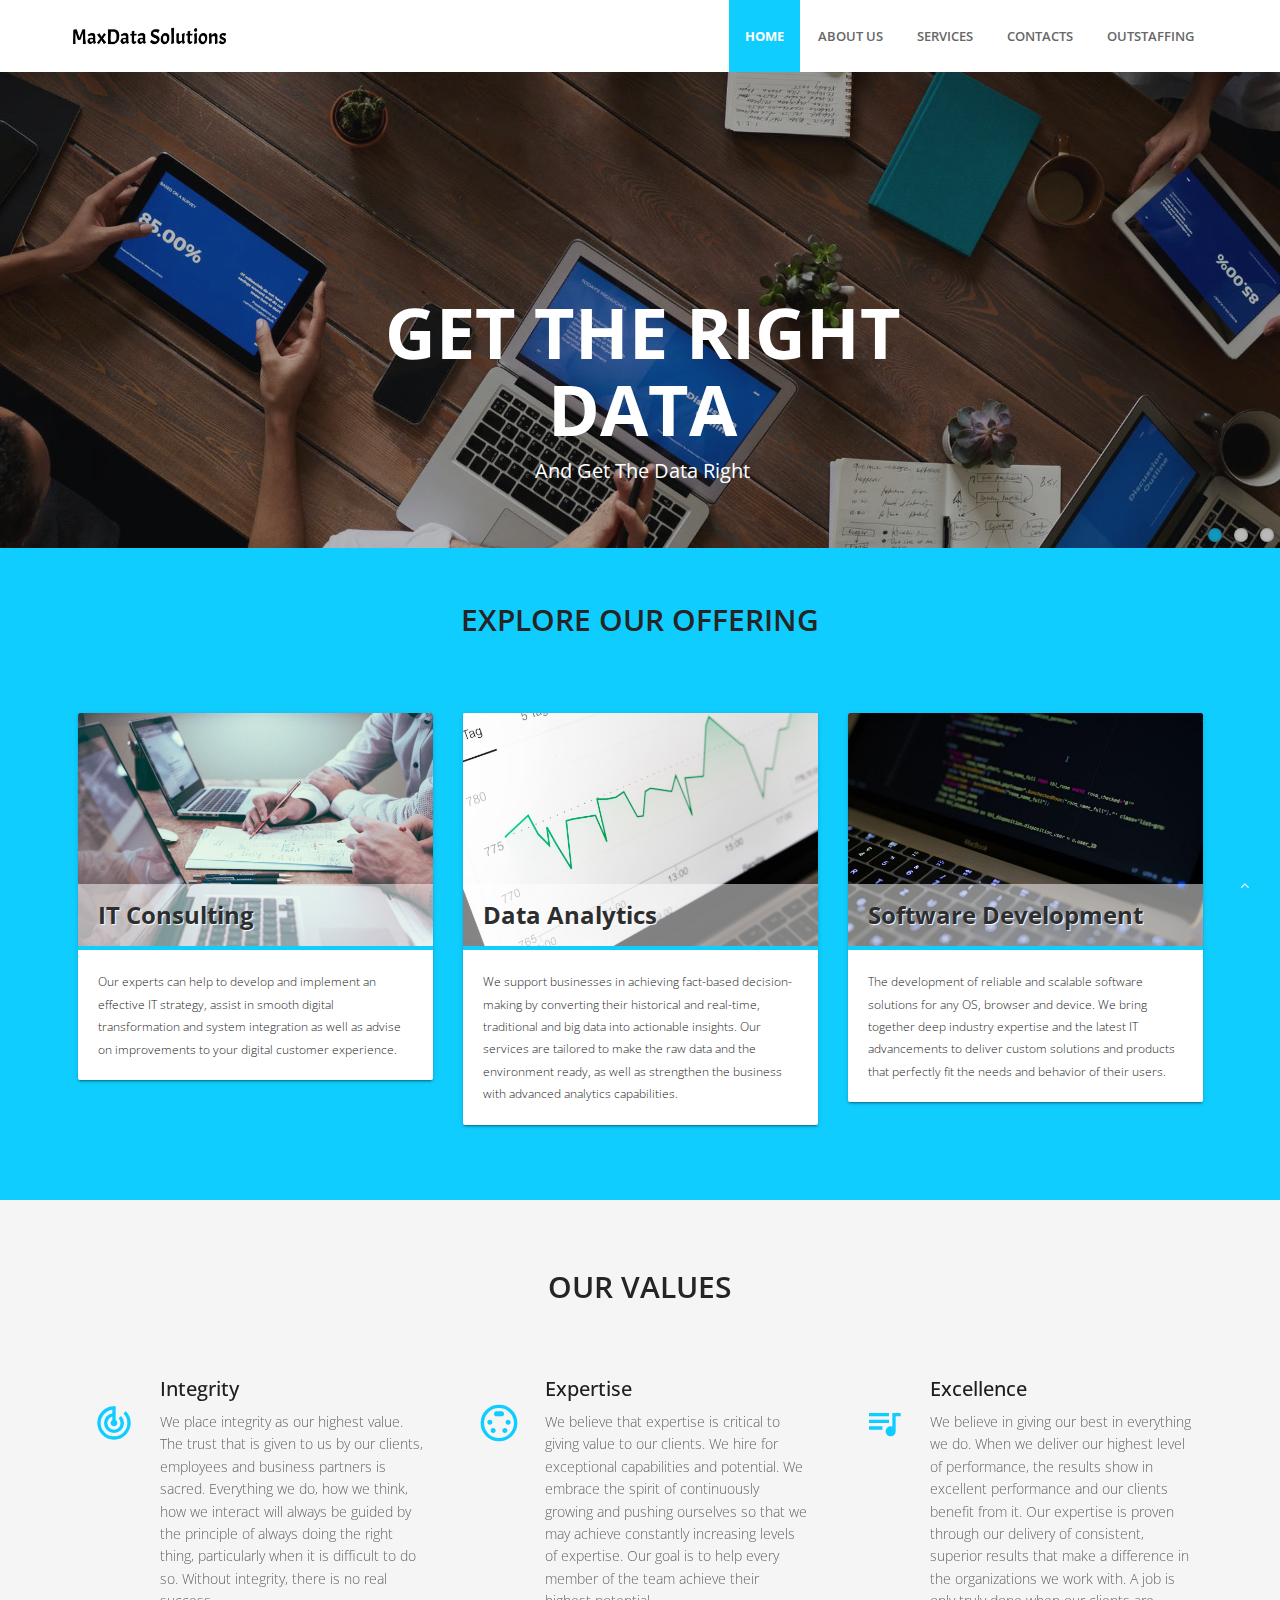
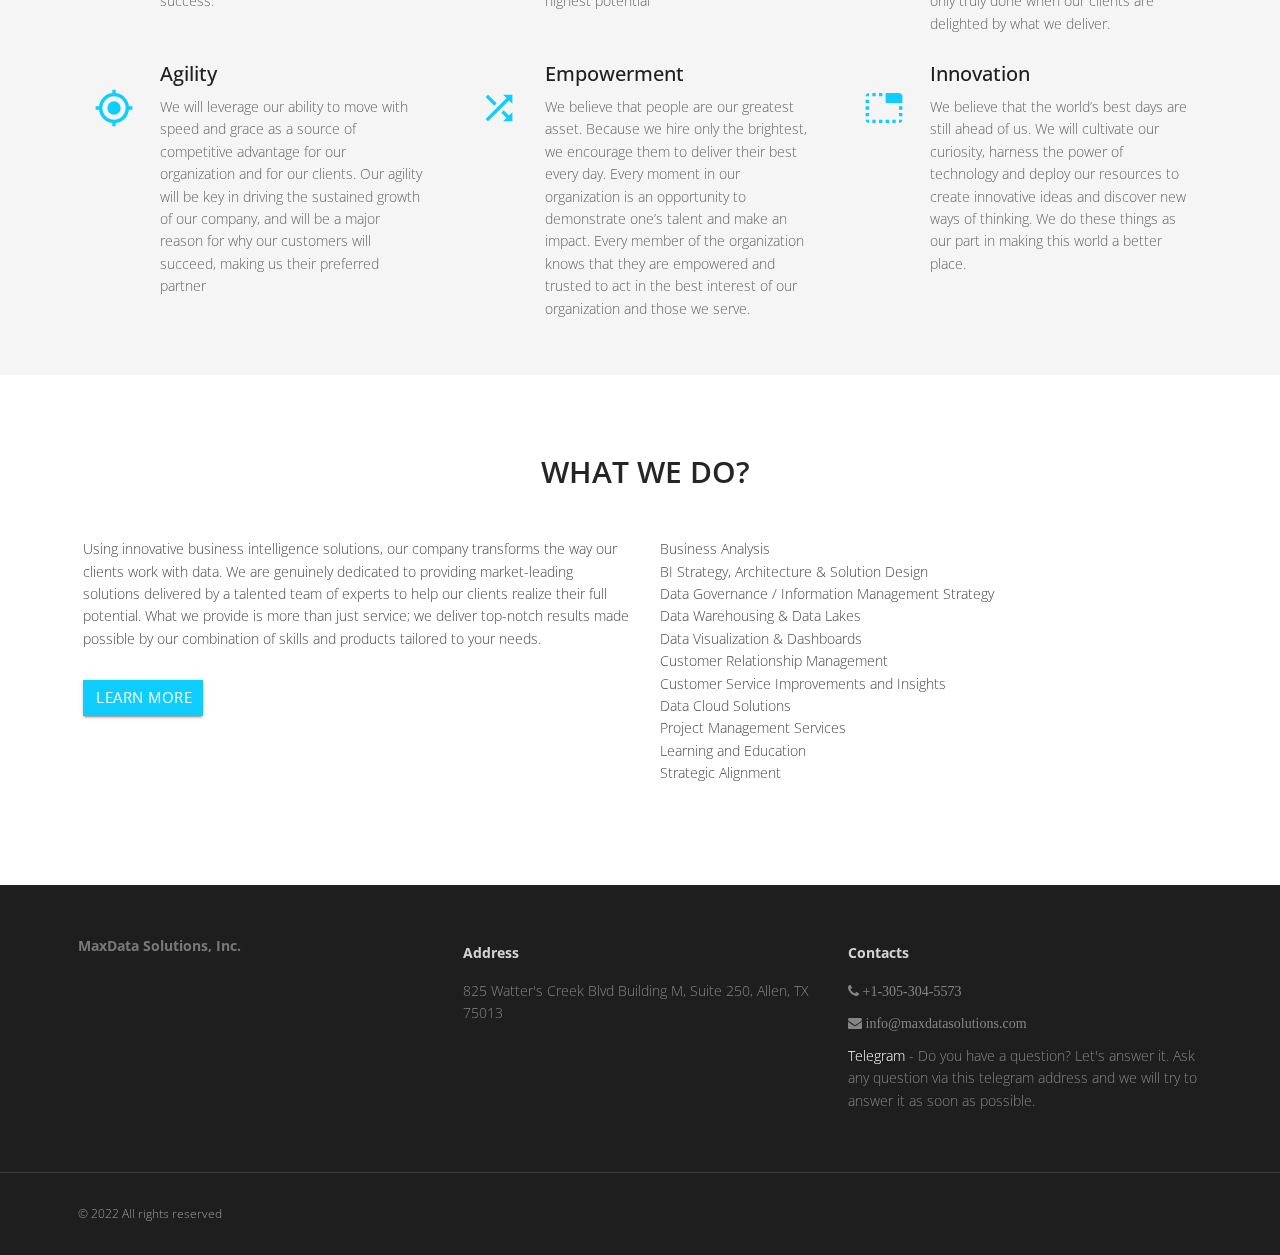
<file: index.html>
<!DOCTYPE html>

<head>

    <meta charset="utf-8">
    <meta name="viewport" content="width=device-width, initial-scale=1, maximum-scale=1">
    <meta http-equiv="X-UA-Compatible" content="IE=edge">

    <title>Home | MaxData Solutions </title>
    <meta name="description" content="">
    <meta property="og:type" content="website">
    <meta property="og:site_name" content="MaxData Solutions, Inc.">
    <!-- <meta property="og:url" content="https://maab.uz"> -->
    <meta property="og:title" content="Home">
    <meta property="og:description" content="">
    <!-- <meta property="og:image" content="https://maab.uz/logo.png"> -->

    <!-- <link href="/favicon.png" rel="shortcut icon" type="image/vnd.microsoft.icon"> -->

    <!--css libs-->
    <link href="https://fonts.googleapis.com/icon?family=Material+Icons" rel="stylesheet">
    <link rel="stylesheet" href="/assets/materialize/css/materialize.min.css" media="screen,projection" />
    <link href="/assets/css/bootstrap.min.css" rel="stylesheet" />
    <link href="/assets/css/fancybox/jquery.fancybox.css" rel="stylesheet">
    <link href="/assets/css/flexslider.css" rel="stylesheet" />
    <link href="/assets/css/style.css" rel="stylesheet" />
    <link href="/assets/css/global.css@version=1.0.1" rel="stylesheet" />
    <!--/css libs-->

    <script src="/assets/js/jquery.js"></script>
    <!-- HTML5 Shim and Respond.js IE8 support of HTML5 elements and media queries -->
    <!--[if lt IE 9]>
  <script src="/vendor/js/html5shiv.js"></script>
  <script src="/vendor/js/respond.min.js"></script>
  <![endif]-->

</head>

<body class="home">
    <div id="wrapper" class="-page">
        <!-- start header -->
        <header>
            <div class="navbar navbar-default navbar-static-top">
                <div class="container">
                    <div class="navbar-header">
                        <button type="button" class="navbar-toggle" data-toggle="collapse" data-target=".navbar-collapse">
          <span class="icon-bar"></span>
          <span class="icon-bar"></span>
          <span class="icon-bar"></span>
        </button>
                        <a class="navbar-brand" href="/">
                            <img src="/logo.jpg" width="160px" alt="MaxData Solutions, Inc." />
                        </a>
                    </div>
                    <div class="navbar-collapse collapse ">
                        <ul class="nav navbar-nav main-menu">
                            <li class="active"><a href="/">Home</a></li>

                            <li class=" ">
                                <a href="about.html">About us  </a>
                            </li>

                            <li class=" ">
                                <a href="services.html">Services  </a>
                            </li>

                            <li class=" ">
                                <a href="contacts.html">Contacts  </a>
                            </li>

                            <li class=" ">
                                <a href="outstaffing.html">Outstaffing  </a>
                            </li>
                        </ul>

                    </div>
                </div>
            </div>
        </header>
        <!-- end header -->


        <section id="banner">
            <!-- Slider -->
            <div id="main-slider" class="flexslider">
                <ul class="slides">
                    <li>
                        <img src="/uploads/slider/1606637499_3.jpg" alt="" />
                        <div class="flex-caption">
                            <h3>Get the right data</h3>
                            <div class="text">
                                <p>and get the data right</p>
                            </div>
                        </div>
                    </li>
                    <li>
                        <img src="/uploads/slider/1606630880_2.jpg" alt="" />
                        <div class="flex-caption">
                            <h3>Create simple yet powerful visuals</h3>
                            <div class="text">
                                <p>&nbsp;from complex data</p>
                            </div>
                        </div>
                    </li>
                    <li>
                        <img src="/uploads/slider/1606638202_1.jpg" alt="" />
                        <div class="flex-caption">
                            <h3>Predict the future</h3>
                            <div class="text">
                                <p>using data from the past</p>
                            </div>
                        </div>
                    </li>
                </ul>
            </div>
            <!-- end slider -->
        </section>

        <section class="dishes">
            <div class="container">
                <div class="row">
                    <div class="col-md-12">
                        <div class="aligncenter">
                            <h2 class="aligncenter">EXPLORE OUR OFFERING</h2>
                        </div>
                        <br />
                    </div>
                </div>
                <div class="row service-v1 margin-bottom-40">
                    <div class="col-md-4 md-margin-bottom-40">
                        <div class="card small">
                            <div class="card-image">
                                <img class="img-responsive" src="/files/original/publication/3.jpg" alt="IT Consulting">
                                <span class="card-title">IT Consulting</span>
                            </div>
                            <div class="card-content">
                                <p>Our experts can help to develop and implement an effective IT strategy, assist in smooth digital transformation and system integration as well as advise on improvements to your digital customer experience.</p>
                            </div>
                        </div>
                    </div>
                    <div class="col-md-4 md-margin-bottom-40">
                        <div class="card small">
                            <div class="card-image">
                                <img class="img-responsive" src="/files/original/publication/2.jpg" alt="Data Analytics">
                                <span class="card-title">Data Analytics</span>
                            </div>
                            <div class="card-content">
                                <p>We support businesses in achieving fact-based decision-making by converting their historical and real-time, traditional and big data into actionable insights. Our services are tailored to make the raw data and the environment
                                    ready, as well as strengthen the business with advanced analytics capabilities.</p>
                            </div>
                        </div>
                    </div>
                    <div class="col-md-4 md-margin-bottom-40">
                        <div class="card small">
                            <div class="card-image">
                                <img class="img-responsive" src="/files/original/publication/1.jpg" alt="Software Development">
                                <span class="card-title">Software Development</span>
                            </div>
                            <div class="card-content">
                                <p>The development of reliable and scalable software solutions for any OS, browser and device. We bring together deep industry expertise and the latest IT advancements to deliver custom solutions and products that perfectly
                                    fit the needs and behavior of their users.</p>
                            </div>
                        </div>
                    </div>
                </div>
            </div>
        </section>

        <section id="content">
            <div class="container">
                <section class="services">
                    <div class="row">
                        <div class="col-md-12">
                            <div class="aligncenter">
                                <h2 class="aligncenter">OUR VALUES</h2>
                            </div>
                            <br />
                        </div>
                    </div>
                    <div class="row">
                        <div class="col-sm-4 info-blocks">
                            <i class="icon-info-blocks material-icons">track_changes</i>
                            <div class="info-blocks-in">
                                <h3>Integrity</h3>
                                <div>
                                    <p>We place integrity as our highest value. The trust that is given to us by our clients, employees and business partners is sacred. Everything we do, how we think, how we interact will always be guided by the principle
                                        of always doing the right thing, particularly when it is difficult to do so. Without integrity, there is no real success.</p>
                                </div>
                            </div>
                        </div>
                        <div class="col-sm-4 info-blocks">
                            <i class="icon-info-blocks material-icons">settings_input_svideo</i>
                            <div class="info-blocks-in">
                                <h3>Expertise</h3>
                                <div>
                                    <p>We believe that expertise is critical to giving value to our clients. We hire for exceptional capabilities and potential. We embrace the spirit of continuously growing and pushing ourselves so that we may achieve constantly
                                        increasing levels of expertise. Our goal is to help every member of the team achieve their highest potential</p>
                                </div>
                            </div>
                        </div>
                        <div class="col-sm-4 info-blocks">
                            <i class="icon-info-blocks material-icons">queue_music</i>
                            <div class="info-blocks-in">
                                <h3>Excellence</h3>
                                <div>
                                    <p>We believe in giving our best in everything we do. When we deliver our highest level of performance, the results show in excellent performance and our clients benefit from it. Our expertise is proven through our delivery
                                        of consistent, superior results that make a difference in the organizations we work with. A job is only truly done when our clients are delighted by what we deliver.</p>
                                </div>
                            </div>
                        </div>
                        <div class="col-sm-4 info-blocks">
                            <i class="icon-info-blocks material-icons">my_location</i>
                            <div class="info-blocks-in">
                                <h3>Agility</h3>
                                <div>
                                    <p>We will leverage our ability to move with speed and grace as a source of competitive advantage for our organization and for our clients. Our agility will be key in driving the sustained growth of our company, and will
                                        be a major reason for why our customers will succeed, making us their preferred partner</p>
                                </div>
                            </div>
                        </div>
                        <div class="col-sm-4 info-blocks">
                            <i class="icon-info-blocks material-icons">shuffle</i>
                            <div class="info-blocks-in">
                                <h3>Empowerment</h3>
                                <div>
                                    <p>We believe that people are our greatest asset. Because we hire only the brightest, we encourage them to deliver their best every day. Every moment in our organization is an opportunity to demonstrate one&rsquo;s talent
                                        and make an impact. Every member of the organization knows that they are empowered and trusted to act in the best interest of our organization and those we serve.</p>
                                </div>
                            </div>
                        </div>
                        <div class="col-sm-4 info-blocks">
                            <i class="icon-info-blocks material-icons">tab_unselected</i>
                            <div class="info-blocks-in">
                                <h3>Innovation</h3>
                                <div>
                                    <p>We believe that the world&rsquo;s best days are still ahead of us. We will cultivate our curiosity, harness the power of technology and deploy our resources to create innovative ideas and discover new ways of thinking.
                                        We do these things as our part in making this world a better place.</p>
                                </div>
                            </div>
                        </div>
                    </div>
                </section>
            </div>
        </section>

        <section class="section-padding gray-bg">
            <div class="container">
                <div class="row">
                    <div class="col-md-12">
                        <div class="section-title text-center">
                            <h2>WHAT WE DO?</h2>
                        </div>
                    </div>
                </div>
                <div class="row">
                    <div class="col-md-6 col-sm-6">
                        <div class="about-text">
                            <p>Using innovative business intelligence solutions, our company transforms the way our clients work with data. We are genuinely dedicated to providing market-leading solutions delivered by a talented team of experts to help our
                                clients realize their full potential. What we provide is more than just service; we deliver top-notch results made possible by our combination of skills and products tailored to your needs.</p> <a href="/services.html"
                                class="btn btn-primary waves-effect waves-dark">Learn More</a>
                        </div>
                    </div>
                    <div class="col-md-6 col-sm-6">
                        <div class="about-image">
                            <ul class="list">
                                <li>Business Analysis</li>
                                <li>BI Strategy, Architecture & Solution Design</li>
                                <li>Data Governance / Information Management Strategy</li>
                                <li>Data Warehousing & Data Lakes</li>
                                <li>Data Visualization & Dashboards</li>
                                <li>Customer Relationship Management</li>
                                <li>Customer Service Improvements and Insights</li>
                                <li>Data Cloud Solutions</li>
                                <li>Project Management Services</li>
                                <li>Learning and Education</li>
                                <li>Strategic Alignment</li>
                            </ul>
                        </div>
                    </div>
                </div>
            </div>
        </section>


        <footer>
            <div class="container">
                <div class="row">
                    <div class="col-sm-4">
                        <div class="widget">
                            <address>
            <strong>MaxData Solutions, Inc.</strong><br>
        </address>
                        </div>
                    </div>
                    <div class="col-sm-4">
                        <div class="widget">
                            <h5 class="widgetheading">Address</h5>
                            <p>825 Watter's Creek Blvd Building M, Suite 250, Allen, TX 75013</p>
                        </div>
                    </div>
                    <div class="col-sm-4">
                        <div class="widget">
                            <h5 class="widgetheading">Contacts</h5>
                            <p><i class="fa fa-phone"> +1-305-304-5573 </i></p>
                            <p><i class="fa fa-envelope"> info@maxdatasolutions.com </i></p>
                            <p><a href="https://telegram.me/maab_uz">Telegram</a> - Do you have a question? Let's answer it. Ask any question via this telegram address and we will try to answer it as soon as possible.</p>
                        </div>
                    </div>
                </div>
            </div>
            <div id="sub-footer">
                <div class="container">
                    <div class="row">
                        <div class="col-lg-12">
                            <div class="copyright">
                                <p>
                                    <span>&copy; 2022 All rights reserved</span>
                                </p>
                            </div>
                        </div>
                    </div>
                </div>
            </div>
        </footer>

        <!-- custom javascript code or any html -->
    </div>
    <a href="#" class="scrollup waves-effect waves-dark"><i class="fa fa-angle-up active"></i></a>
    <script src="/assets/js/jquery.easing.1.3.js"></script>
    <script src="/assets/materialize/js/materialize.min.js"></script>
    <script src="/assets/js/bootstrap.min.js"></script>
    <script src="/assets/js/jquery.fancybox.pack.js"></script>
    <script src="/assets/js/jquery.fancybox-media.js"></script>
    <script src="/assets/js/jquery.flexslider.js"></script>
    <script src="/assets/js/animate.js"></script>
    <!-- Vendor Scripts -->
    <script src="/assets/js/modernizr.custom.js"></script>
    <script src="/assets/js/jquery.isotope.min.js"></script>
    <script src="/assets/js/jquery.magnific-popup.min.js"></script>
    <script src="/assets/js/animate.js"></script>
    <script src="/assets/js/custom.js"></script>
    <script src="/vendor/form.min.js"></script>
    <script src="/assets/js/main.js"></script>
</body>

</html>
</file>
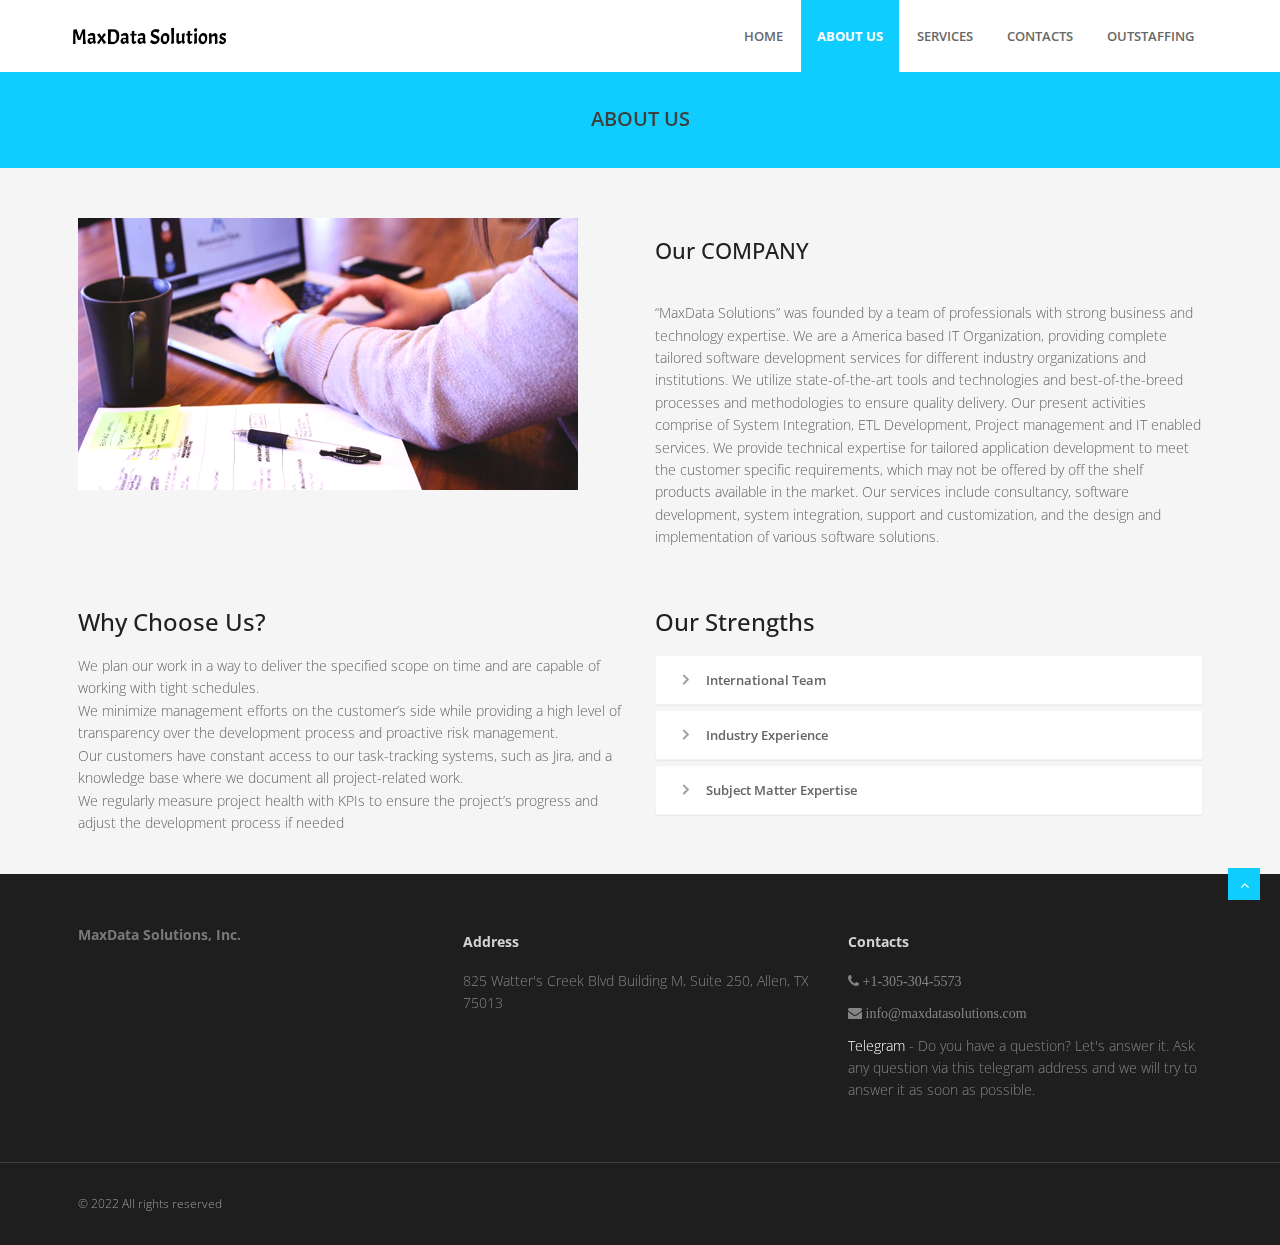
<file: about.html>
<!DOCTYPE html>

<head>

    <meta charset="utf-8">
    <meta name="viewport" content="width=device-width, initial-scale=1, maximum-scale=1">
    <meta http-equiv="X-UA-Compatible" content="IE=edge">

    <title>About Us | MaxData Solutions </title>
    <meta name="description" content="">
    <meta property="og:type" content="website">
    <meta property="og:site_name" content="MaxData Solutions, Inc.">
    <!-- <meta property="og:url" content="https://maab.uz"> -->
    <meta property="og:title" content="Home">
    <meta property="og:description" content="">
    <!-- <meta property="og:image" content="https://maab.uz/logo.png"> -->

    <!-- <link href="/favicon.png" rel="shortcut icon" type="image/vnd.microsoft.icon"> -->

    <!--css libs-->
    <link href="https://fonts.googleapis.com/icon?family=Material+Icons" rel="stylesheet">
    <link rel="stylesheet" href="/assets/materialize/css/materialize.min.css" media="screen,projection" />
    <link href="/assets/css/bootstrap.min.css" rel="stylesheet" />
    <link href="/assets/css/fancybox/jquery.fancybox.css" rel="stylesheet">
    <link href="/assets/css/flexslider.css" rel="stylesheet" />
    <link href="/assets/css/style.css" rel="stylesheet" />
    <link href="/assets/css/global.css@version=1.0.1" rel="stylesheet" />
    <!--/css libs-->

    <script src="/assets/js/jquery.js"></script>
    <!-- HTML5 Shim and Respond.js IE8 support of HTML5 elements and media queries -->
    <!--[if lt IE 9]>
<script src="/vendor/js/html5shiv.js"></script>
<script src="/vendor/js/respond.min.js"></script>
<![endif]-->

</head>

<body>
    <div id="wrapper" class="home-page">
        <!-- start header -->
        <header>
            <div class="navbar navbar-default navbar-static-top">
                <div class="container">
                    <div class="navbar-header">
                        <button type="button" class="navbar-toggle" data-toggle="collapse" data-target=".navbar-collapse">
          <span class="icon-bar"></span>
          <span class="icon-bar"></span>
          <span class="icon-bar"></span>
        </button>
                        <a class="navbar-brand" href="/">
                            <img src="/logo.jpg" width="160px" alt="MaxData Solutions, Inc." />
                        </a>
                    </div>
                    <div class="navbar-collapse collapse ">


                        <ul class="nav navbar-nav main-menu">
                            <li class=""><a href="/">Home</a></li>

                            <li class=" active">
                                <a href="about.html">About us  </a>
                            </li>

                            <li class=" ">
                                <a href="services.html">Services  </a>
                            </li>

                            <li class=" ">
                                <a href="contacts.html">Contacts  </a>
                            </li>
                            <li class=" ">
                                <a href="outstaffing.html">Outstaffing  </a>
                            </li>
                        </ul>

                    </div>
                </div>
            </div>
        </header>
        <!-- end header -->

        <section id="inner-headline">
            <div class="container">
                <div class="row">
                    <div class="col-lg-12">
                        <h2 class="pageTitle">About us</h2>
                    </div>
                </div>
            </div>
        </section>
        <section id="content">
            <section class="section-padding">
                <div class="container">
                    <div class="row showcase-section">
                        <div class="col-md-6">
                            <img src="/assets/img/dev1.png" alt="showcase image">
                        </div>
                        <div class="col-md-6">
                            <div class="about-text">
                                <h3>Our COMPANY</span>
                                </h3>
                                <p>&ldquo;MaxData Solutions&rdquo; was founded by a team of professionals with strong business and technology expertise. We are a America based IT Organization, providing complete tailored software development services for
                                    different industry organizations and institutions. We utilize state-of-the-art tools and technologies and best-of-the-breed processes and methodologies to ensure quality delivery. Our present activities comprise of
                                    System Integration, ETL Development, Project management and IT enabled services. We provide technical expertise for tailored application development to meet the customer specific requirements, which may not be offered
                                    by off the shelf products available in the market. Our services include consultancy, software development, system integration, support and customization, and the design and implementation of various software solutions.</p>
                            </div>
                        </div>
                    </div>
                </div>
            </section>
            <div class="container">
                <div class="about">
                    <div class="row">
                        <div class="col-md-6">
                            <!-- Heading and para -->
                            <div class="block-heading-two">
                                <h3><span>Why Choose Us?</span></h3>
                            </div>
                            <ul class="list">
                                <li>We plan our work in a way to deliver the specified scope on time and are capable of working with tight schedules.</li>
                                <li>We minimize management efforts on the customer’s side while providing a high level of transparency over the development process and proactive risk management.</li>
                                <li>Our customers have constant access to our task-tracking systems, such as Jira, and a knowledge base where we document all project-related work.</li>
                                <li>We regularly measure project health with KPIs to ensure the project’s progress and adjust the development process if needed</li>
                            </ul>
                        </div>
                        <div class="col-md-6">
                            <div class="block-heading-two">
                                <h3><span>Our Strengths</span></h3>
                            </div>
                            <!-- Accordion starts -->
                            <div class="panel-group" id="accordion-alt3">
                                <!-- Panel. Use "panel-XXX" class for different colors. Replace "XXX" with color. -->
                                <div class="panel">
                                    <!-- Panel heading -->
                                    <div class="panel-heading">
                                        <h4 class="panel-title">
                                            <a data-toggle="collapse" data-parent="#accordion-alt0" href="#collapseOne-alt0">
                                                <i class="fa fa-angle-right"></i> International Team </a>
                                        </h4>
                                    </div>
                                    <div id="collapseOne-alt0" class="panel-collapse collapse">
                                        <!-- Panel body -->
                                        <div class="panel-body">
                                            By having a team that is spread across time zones, with a technology that allows us to work flexibly, we can help you to make your company more responsive and agile, which will not only enhance your reputation for good service but could also allow you
                                            to capitalize on opportunities much quicker. </div>
                                    </div>
                                </div>
                                <div class="panel">
                                    <!-- Panel heading -->
                                    <div class="panel-heading">
                                        <h4 class="panel-title">
                                            <a data-toggle="collapse" data-parent="#accordion-alt1" href="#collapseOne-alt1">
                                                <i class="fa fa-angle-right"></i> Industry Experience </a>
                                        </h4>
                                    </div>
                                    <div id="collapseOne-alt1" class="panel-collapse collapse">
                                        <!-- Panel body -->
                                        <div class="panel-body">
                                            Our experienced business intelligence team come from a diverse range of industries. Our combined knowledge can guide you through your data evolution in your specific industry. The value of our solutions, across many industries, will help you to achieve
                                            your business goals faster and more cost-effectively </div>
                                    </div>
                                </div>
                                <div class="panel">
                                    <!-- Panel heading -->
                                    <div class="panel-heading">
                                        <h4 class="panel-title">
                                            <a data-toggle="collapse" data-parent="#accordion-alt2" href="#collapseOne-alt2">
                                                <i class="fa fa-angle-right"></i> Subject Matter Expertise </a>
                                        </h4>
                                    </div>
                                    <div id="collapseOne-alt2" class="panel-collapse collapse">
                                        <!-- Panel body -->
                                        <div class="panel-body">
                                            It’s important that you seek advice from the right subject matter experts. “MAAB INNOVATION” consultants have the experience and the ability to process, analyze, and articulate solutions to your problems. They are credible, personable and genuinely passionate
                                            about your business intelligence needs. </div>
                                    </div>
                                </div>
                            </div>
                            <!-- Accordion ends -->
                        </div>
                    </div>
                </div>
            </div>
        </section>

        <footer>
            <div class="container">
                <div class="row">
                    <div class="col-sm-4">
                        <div class="widget">
                            <address>
  <strong>MaxData Solutions, Inc.</strong><br>
</address>
                        </div>
                    </div>
                    <div class="col-sm-4">
                        <div class="widget">
                            <h5 class="widgetheading">Address</h5>
                            <p>825 Watter's Creek Blvd Building M, Suite 250, Allen, TX 75013</p>
                        </div>
                    </div>
                    <div class="col-sm-4">
                        <div class="widget">
                            <h5 class="widgetheading">Contacts</h5>
                            <p><i class="fa fa-phone"> +1-305-304-5573 </i></p>
                            <p><i class="fa fa-envelope"> info@maxdatasolutions.com </i></p>
                            <p><a href="https://telegram.me/maab_uz">Telegram</a> - Do you have a question? Let's answer it. Ask any question via this telegram address and we will try to answer it as soon as possible.</p>
                        </div>
                    </div>
                </div>
            </div>
            <div id="sub-footer">
                <div class="container">
                    <div class="row">
                        <div class="col-lg-12">
                            <div class="copyright">
                                <p>
                                    <span>&copy; 2022 All rights reserved</span>
                                </p>
                            </div>
                        </div>
                    </div>
                </div>
            </div>
        </footer>

        <!-- custom javascript code or any html -->
    </div>
    <a href="#" class="scrollup waves-effect waves-dark"><i class="fa fa-angle-up active"></i></a>
    <script src="/assets/js/jquery.easing.1.3.js"></script>
    <script src="/assets/materialize/js/materialize.min.js"></script>
    <script src="/assets/js/bootstrap.min.js"></script>
    <script src="/assets/js/jquery.fancybox.pack.js"></script>
    <script src="/assets/js/jquery.fancybox-media.js"></script>
    <script src="/assets/js/jquery.flexslider.js"></script>
    <script src="/assets/js/animate.js"></script>
    <!-- Vendor Scripts -->
    <script src="/assets/js/modernizr.custom.js"></script>
    <script src="/assets/js/jquery.isotope.min.js"></script>
    <script src="/assets/js/jquery.magnific-popup.min.js"></script>
    <script src="/assets/js/animate.js"></script>
    <script src="/assets/js/custom.js"></script>
    <script src="/vendor/form.min.js"></script>
    <script src="/assets/js/main.js"></script>
</body>

</html>
</file>
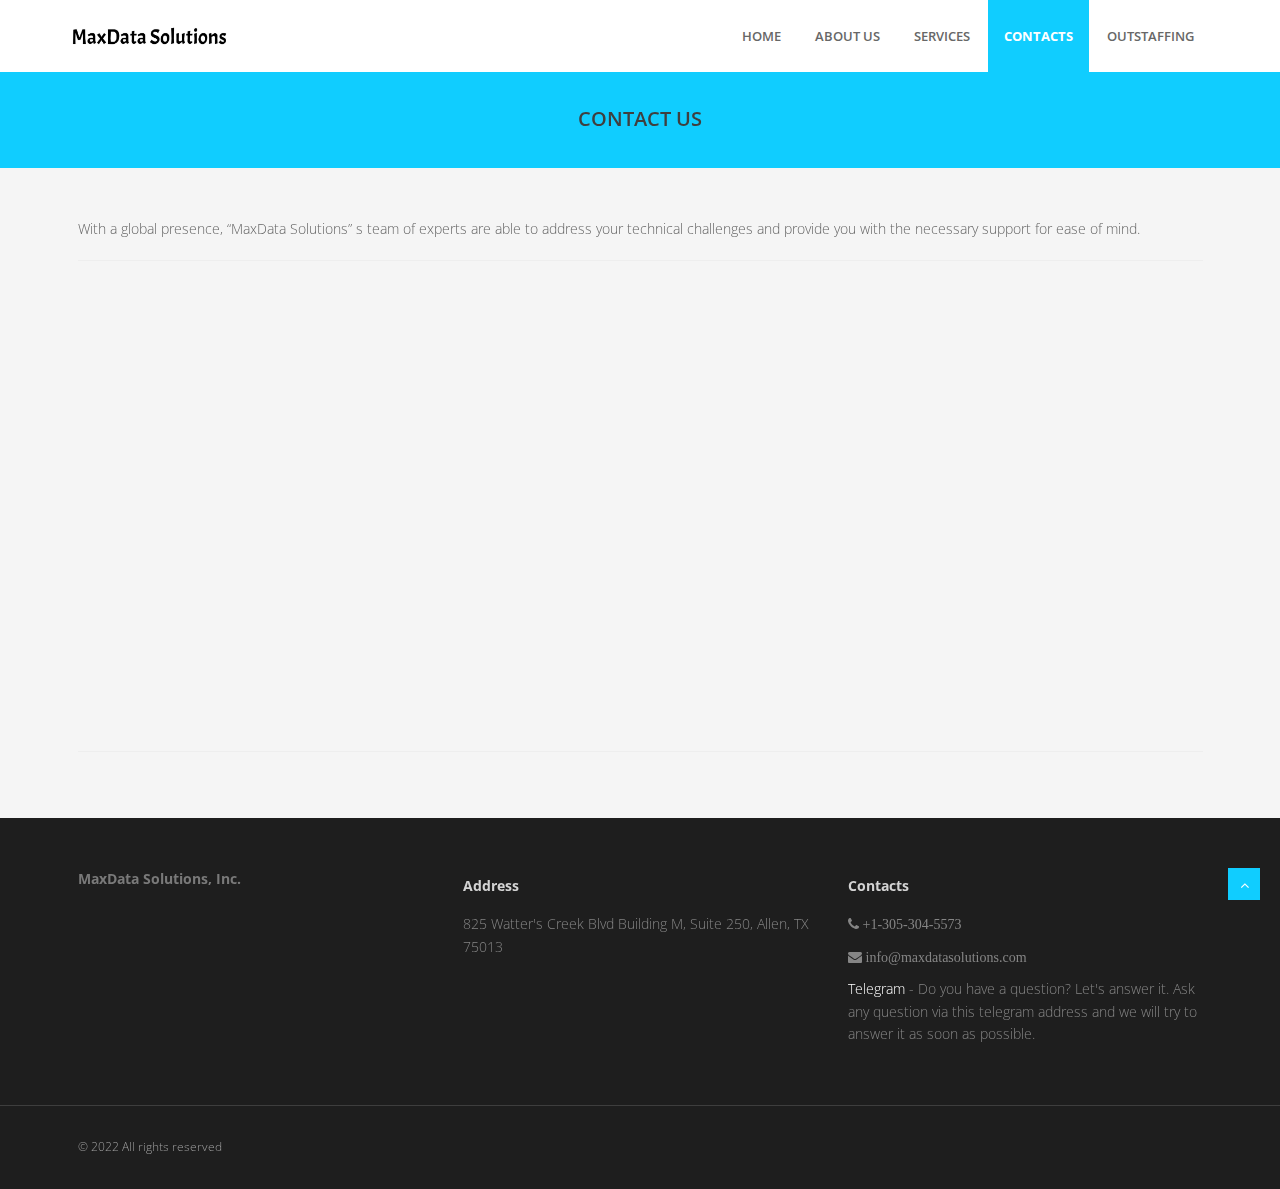
<file: contacts.html>
<!DOCTYPE html>

<head>

    <meta charset="utf-8">
    <meta name="viewport" content="width=device-width, initial-scale=1, maximum-scale=1">
    <meta http-equiv="X-UA-Compatible" content="IE=edge">

    <title>Contacts | MaxData Solutions </title>
    <meta name="description" content="">
    <meta property="og:type" content="website">
    <meta property="og:site_name" content="MaxData Solutions, Inc.">
    <!-- <meta property="og:url" content="https://maab.uz"> -->
    <meta property="og:title" content="Home">
    <meta property="og:description" content="">
    <!-- <meta property="og:image" content="https://maab.uz/logo.png"> -->

    <!-- <link href="/favicon.png" rel="shortcut icon" type="image/vnd.microsoft.icon"> -->

    <!--css libs-->
    <link href="https://fonts.googleapis.com/icon?family=Material+Icons" rel="stylesheet">
    <link rel="stylesheet" href="/assets/materialize/css/materialize.min.css" media="screen,projection" />
    <link href="/assets/css/bootstrap.min.css" rel="stylesheet" />
    <link href="/assets/css/fancybox/jquery.fancybox.css" rel="stylesheet">
    <link href="/assets/css/flexslider.css" rel="stylesheet" />
    <link href="/assets/css/style.css" rel="stylesheet" />
    <link href="/assets/css/global.css@version=1.0.1" rel="stylesheet" />
    <!--/css libs-->

    <script src="/assets/js/jquery.js"></script>
    <!-- HTML5 Shim and Respond.js IE8 support of HTML5 elements and media queries -->
    <!--[if lt IE 9]>
<script src="/vendor/js/html5shiv.js"></script>
<script src="/vendor/js/respond.min.js"></script>
<![endif]-->

</head>

<body>
    <div id="wrapper" class="home-page">
        <!-- start header -->
        <header>
            <div class="navbar navbar-default navbar-static-top">
                <div class="container">
                    <div class="navbar-header">
                        <button type="button" class="navbar-toggle" data-toggle="collapse" data-target=".navbar-collapse">
          <span class="icon-bar"></span>
          <span class="icon-bar"></span>
          <span class="icon-bar"></span>
        </button>
                        <a class="navbar-brand" href="/">
                            <img src="/logo.jpg" width="160px" alt="MaxData Solutions " />
                        </a>
                    </div>
                    <div class="navbar-collapse collapse ">




                        <ul class="nav navbar-nav main-menu">
                            <li class=""><a href="/">Home</a></li>

                            <li class=" ">
                                <a href="about.html">About us  </a>
                            </li>

                            <li class=" ">
                                <a href="services.html">Services  </a>
                            </li>

                            <li class=" active">
                                <a href="contacts.html">Contacts  </a>
                            </li>
                            <li class=" ">
                                <a href="outstaffing.html">Outstaffing  </a>
                            </li>
                        </ul>

                    </div>
                </div>
            </div>
        </header>
        <!-- end header -->

        <section id="inner-headline">
            <div class="container">
                <div class="row">
                    <div class="col-lg-12">
                        <h2 class="pageTitle">CONTACT US</h2>
                    </div>
                </div>
            </div>
        </section>
        <section id="content">
            <section class="section-padding" style="min-height:600px;">
                <div class="container">
                    <div class="row showcase-section">
                        <div class="col-md-12">
                            <div class="about-text">
                                <p>With a global presence, &ldquo;MaxData Solutions&rdquo; s team of experts are able to address your technical challenges and provide you with the necessary support for ease of mind.</p>
                                <hr />
                                <div style="height:450px;magin-bottom:20px;">
                                    <iframe src="https://www.google.com/maps/embed?pb=!1m18!1m12!1m3!1d1571.282937427922!2d-96.68435678448292!3d33.08844699577122!2m3!1f0!2f0!3f0!3m2!1i1024!2i768!4f13.1!3m3!1m2!1s0x864c175d0857cbd1%3A0xc2213708e33176ba!2s825%20Watters%20Creek%20Blvd%20m%20250%2C%20Allen%2C%20TX%2075013%2C%20USA!5e1!3m2!1sen!2s!4v1650278928665!5m2!1sen!2s"
                                        width="80%" height="450" style="border:0;" allowfullscreen="" loading="lazy" referrerpolicy="no-referrer-when-downgrade"></iframe>
                                </div>
                                <hr />

                            </div>
                        </div>
                    </div>
                </div>
            </section>
        </section>

        <footer>
            <div class="container">
                <div class="row">
                    <div class="col-sm-4">
                        <div class="widget">
                            <address>
  <strong>MaxData Solutions, Inc.</strong><br>
</address>
                        </div>
                    </div>
                    <div class="col-sm-4">
                        <div class="widget">
                            <h5 class="widgetheading">Address</h5>
                            <p>825 Watter's Creek Blvd Building M, Suite 250, Allen, TX 75013</p>
                        </div>
                    </div>
                    <div class="col-sm-4">
                        <div class="widget">
                            <h5 class="widgetheading">Contacts</h5>
                            <p><i class="fa fa-phone"> +1-305-304-5573 </i></p>
                            <p><i class="fa fa-envelope"> info@maxdatasolutions.com </i></p>
                            <p><a href="https://telegram.me/maab_uz">Telegram</a> - Do you have a question? Let's answer it. Ask any question via this telegram address and we will try to answer it as soon as possible.</p>
                        </div>
                    </div>
                </div>
            </div>
            <div id="sub-footer">
                <div class="container">
                    <div class="row">
                        <div class="col-lg-12">
                            <div class="copyright">
                                <p>
                                    <span>&copy; 2022 All rights reserved</span>
                                </p>
                            </div>
                        </div>
                    </div>
                </div>
            </div>
        </footer>

        <!-- custom javascript code or any html -->
    </div>
    <a href="#" class="scrollup waves-effect waves-dark"><i class="fa fa-angle-up active"></i></a>
    <script src="/assets/js/jquery.easing.1.3.js"></script>
    <script src="/assets/materialize/js/materialize.min.js"></script>
    <script src="/assets/js/bootstrap.min.js"></script>
    <script src="/assets/js/jquery.fancybox.pack.js"></script>
    <script src="/assets/js/jquery.fancybox-media.js"></script>
    <script src="/assets/js/jquery.flexslider.js"></script>
    <script src="/assets/js/animate.js"></script>
    <!-- Vendor Scripts -->
    <script src="/assets/js/modernizr.custom.js"></script>
    <script src="/assets/js/jquery.isotope.min.js"></script>
    <script src="/assets/js/jquery.magnific-popup.min.js"></script>
    <script src="/assets/js/animate.js"></script>
    <script src="/assets/js/custom.js"></script>
    <script src="/vendor/form.min.js"></script>
    <script src="/assets/js/main.js"></script>
</body>

</html>
</file>
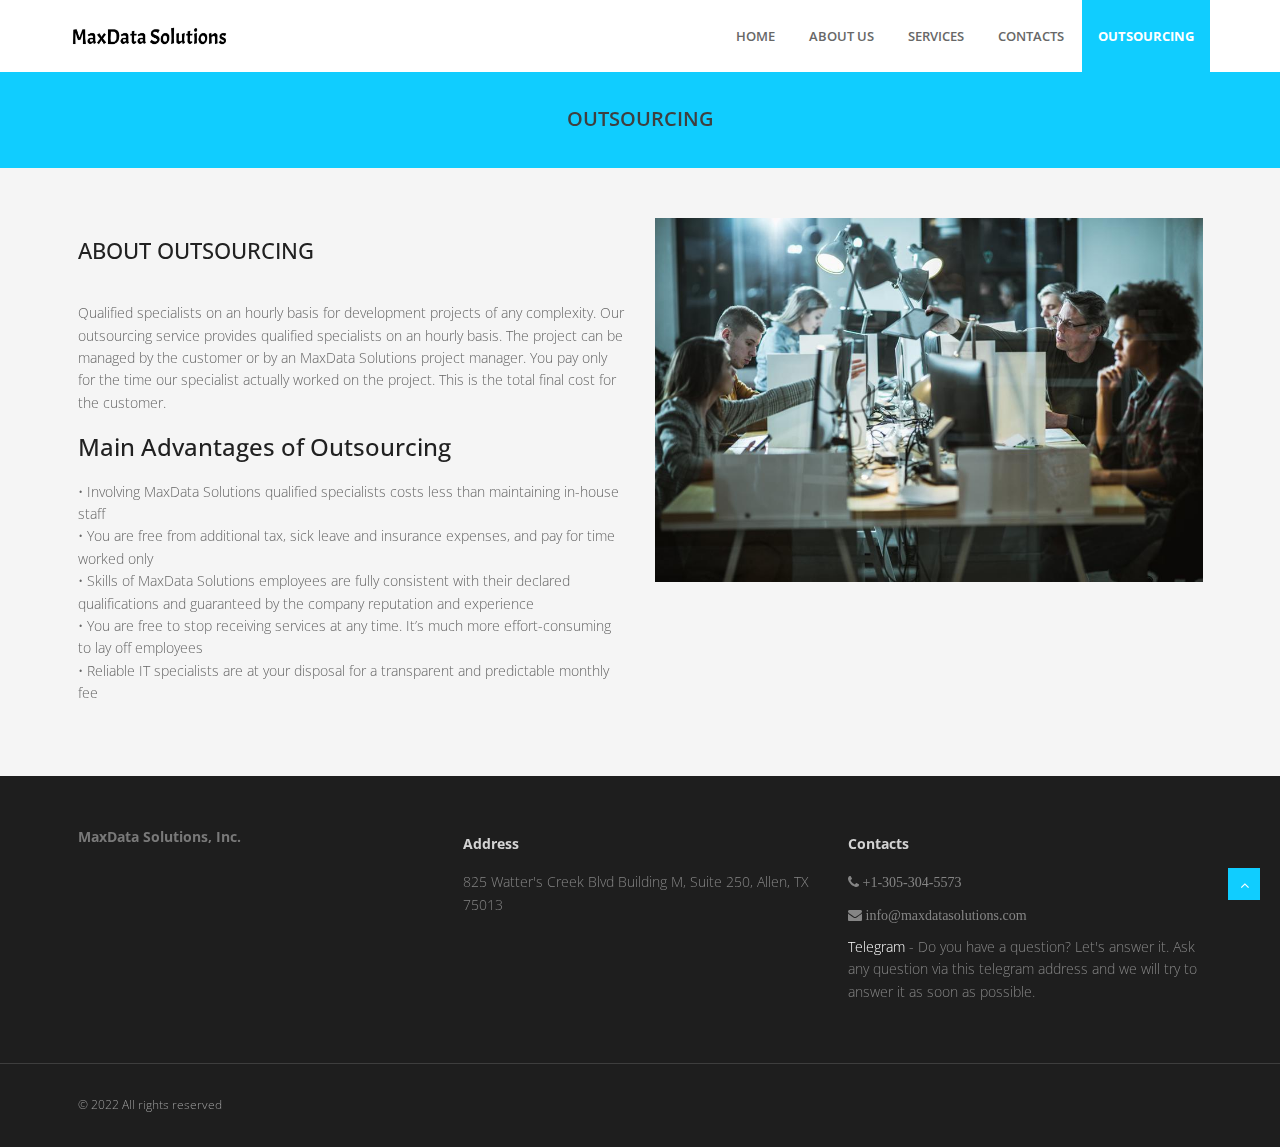
<file: outsourcing.html>
<!DOCTYPE html>

<head>

    <meta charset="utf-8">
    <meta name="viewport" content="width=device-width, initial-scale=1, maximum-scale=1">
    <meta http-equiv="X-UA-Compatible" content="IE=edge">

    <title>Outsourcing | MaxData Solutions </title>
    <meta name="description" content="">
    <meta property="og:type" content="website">
    <meta property="og:site_name" content="MaxData Solutions, Inc.">
    <!-- <meta property="og:url" content="https://maab.uz"> -->
    <meta property="og:title" content="Home">
    <meta property="og:description" content="">
    <!-- <meta property="og:image" content="https://maab.uz/logo.png"> -->

    <!-- <link href="/favicon.png" rel="shortcut icon" type="image/vnd.microsoft.icon"> -->

    <!--css libs-->
    <link href="https://fonts.googleapis.com/icon?family=Material+Icons" rel="stylesheet">
    <link rel="stylesheet" href="/assets/materialize/css/materialize.min.css" media="screen,projection" />
    <link href="/assets/css/bootstrap.min.css" rel="stylesheet" />
    <link href="/assets/css/fancybox/jquery.fancybox.css" rel="stylesheet">
    <link href="/assets/css/flexslider.css" rel="stylesheet" />
    <link href="/assets/css/style.css" rel="stylesheet" />
    <link href="/assets/css/global.css@version=1.0.1" rel="stylesheet" />
    <!--/css libs-->

    <script src="/assets/js/jquery.js"></script>
    <!-- HTML5 Shim and Respond.js IE8 support of HTML5 elements and media queries -->
    <!--[if lt IE 9]>
<script src="/vendor/js/html5shiv.js"></script>
<script src="/vendor/js/respond.min.js"></script>
<![endif]-->

</head>

<body>
    <div id="wrapper" class="home-page">
        <!-- start header -->
        <header>
            <div class="navbar navbar-default navbar-static-top">
                <div class="container">
                    <div class="navbar-header">
                        <button type="button" class="navbar-toggle" data-toggle="collapse" data-target=".navbar-collapse">
          <span class="icon-bar"></span>
          <span class="icon-bar"></span>
          <span class="icon-bar"></span>
        </button>
                        <a class="navbar-brand" href="/">
                            <img src="/logo.jpg" width="160px" alt="MaxData Solutions " />
                        </a>
                    </div>
                    <div class="navbar-collapse collapse ">




                        <ul class="nav navbar-nav main-menu">
                            <li class=""><a href="/">Home</a></li>

                            <li class=" ">
                                <a href="about.html">About us  </a>
                            </li>

                            <li class=" ">
                                <a href="services.html">Services  </a>
                            </li>

                            <li class=" ">
                                <a href="contacts.html">Contacts  </a>
                            </li>
                            <li class=" active">
                                <a href="outsourcing.html">Outsourcing  </a>
                            </li>
                        </ul>

                    </div>
                </div>
            </div>
        </header>
        <!-- end header -->

        <section id="inner-headline">
            <div class="container">
                <div class="row">
                    <div class="col-lg-12">
                        <h2 class="pageTitle">OUTSOURCING</h2>
                    </div>
                </div>
            </div>
        </section>
        <section id="content">
            <section class="section-padding">
                <div class="container">
                    <div class="row showcase-section">

                        <div class="col-md-6">
                            <div class="about-text">
                                <h3>ABOUT OUTSOURCING</span>
                                </h3>
                                <p>Qualified specialists on an hourly basis for development projects of any complexity. Our outsourcing service provides qualified specialists on an hourly basis. The project can be managed by the customer or by an MaxData
                                    Solutions project manager. You pay only for the time our specialist actually worked on the project. This is the total final cost for the customer.</p>
                            </div>
                            <div class="block-heading-two">
                                <h3><span>Main Advantages of Outsourcing</span></h3>
                            </div>
                            <ul class="list">
                                <li>• Involving MaxData Solutions qualified specialists costs less than maintaining in-house staff</li>
                                <li>• You are free from additional tax, sick leave and insurance expenses, and pay for time worked only</li>
                                <li>• Skills of MaxData Solutions employees are fully consistent with their declared qualifications and guaranteed by the company reputation and experience</li>
                                <li>• You are free to stop receiving services at any time. It’s much more effort-consuming to lay off employees</li>
                                <li>• Reliable IT specialists are at your disposal for a transparent and predictable monthly fee</li>
                            </ul>
                        </div>
                        <div class="col-md-6">
                            <img src="/assets/images/out.jpg" width="100%" alt="showcase image">
                        </div>
                    </div>
                </div>
            </section>
            <div class="container">
                <div class="about">
                    <div class="row">
                        <div class="col-md-6">

                        </div>

                    </div>
                </div>
            </div>
        </section>

        <footer>
            <div class="container">
                <div class="row">
                    <div class="col-sm-4">
                        <div class="widget">
                            <address>
  <strong>MaxData Solutions, Inc.</strong><br>
</address>
                        </div>
                    </div>
                    <div class="col-sm-4">
                        <div class="widget">
                            <h5 class="widgetheading">Address</h5>
                            <p>825 Watter's Creek Blvd Building M, Suite 250, Allen, TX 75013</p>
                        </div>
                    </div>
                    <div class="col-sm-4">
                        <div class="widget">
                            <h5 class="widgetheading">Contacts</h5>
                            <p><i class="fa fa-phone"> +1-305-304-5573 </i></p>
                            <p><i class="fa fa-envelope"> info@maxdatasolutions.com </i></p>
                            <p><a href="https://telegram.me/maab_uz">Telegram</a> - Do you have a question? Let's answer it. Ask any question via this telegram address and we will try to answer it as soon as possible.</p>
                        </div>
                    </div>
                </div>
            </div>
            <div id="sub-footer">
                <div class="container">
                    <div class="row">
                        <div class="col-lg-12">
                            <div class="copyright">
                                <p>
                                    <span>&copy; 2022 All rights reserved</span>
                                </p>
                            </div>
                        </div>
                    </div>
                </div>
            </div>
        </footer>

        <!-- custom javascript code or any html -->
    </div>
    <a href="#" class="scrollup waves-effect waves-dark"><i class="fa fa-angle-up active"></i></a>
    <script src="/assets/js/jquery.easing.1.3.js"></script>
    <script src="/assets/materialize/js/materialize.min.js"></script>
    <script src="/assets/js/bootstrap.min.js"></script>
    <script src="/assets/js/jquery.fancybox.pack.js"></script>
    <script src="/assets/js/jquery.fancybox-media.js"></script>
    <script src="/assets/js/jquery.flexslider.js"></script>
    <script src="/assets/js/animate.js"></script>
    <!-- Vendor Scripts -->
    <script src="/assets/js/modernizr.custom.js"></script>
    <script src="/assets/js/jquery.isotope.min.js"></script>
    <script src="/assets/js/jquery.magnific-popup.min.js"></script>
    <script src="/assets/js/animate.js"></script>
    <script src="/assets/js/custom.js"></script>
    <script src="/vendor/form.min.js"></script>
    <script src="/assets/js/main.js"></script>
</body>

</html>
</file>
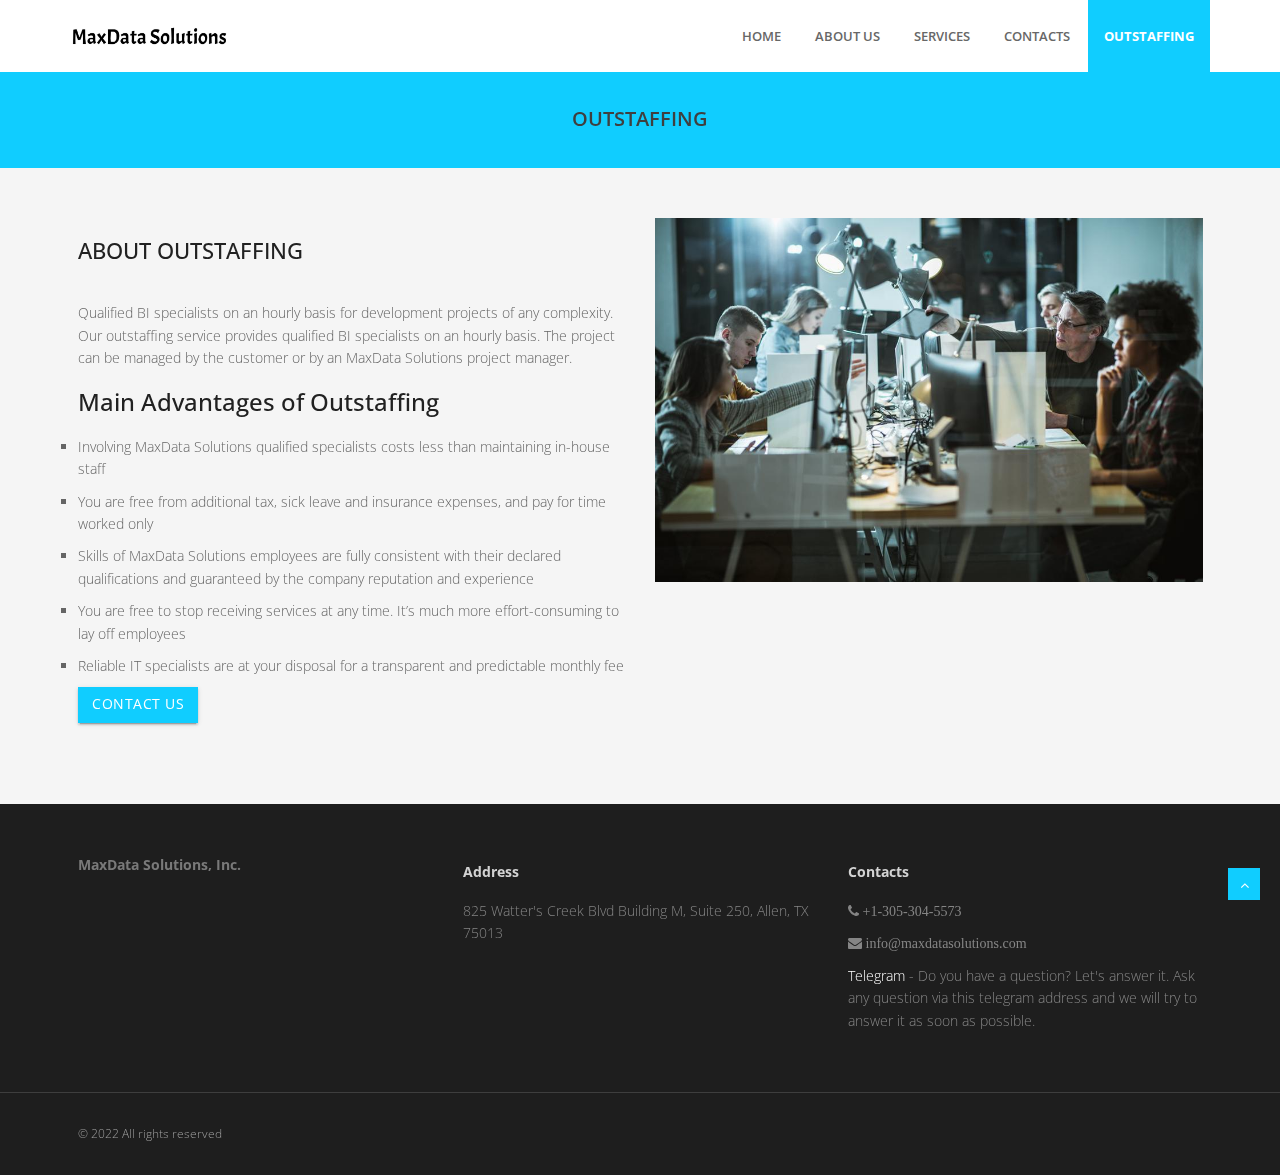
<file: outstaffing.html>
<!DOCTYPE html>

<head>

    <meta charset="utf-8">
    <meta name="viewport" content="width=device-width, initial-scale=1, maximum-scale=1">
    <meta http-equiv="X-UA-Compatible" content="IE=edge">

    <title>Outstaffing | MaxData Solutions </title>
    <meta name="description" content="">
    <meta property="og:type" content="website">
    <meta property="og:site_name" content="MaxData Solutions, Inc.">
    <!-- <meta property="og:url" content="https://maab.uz"> -->
    <meta property="og:title" content="Home">
    <meta property="og:description" content="">
    <!-- <meta property="og:image" content="https://maab.uz/logo.png"> -->

    <!-- <link href="/favicon.png" rel="shortcut icon" type="image/vnd.microsoft.icon"> -->

    <!--css libs-->
    <link href="https://fonts.googleapis.com/icon?family=Material+Icons" rel="stylesheet">
    <link rel="stylesheet" href="/assets/materialize/css/materialize.min.css" media="screen,projection" />
    <link href="/assets/css/bootstrap.min.css" rel="stylesheet" />
    <link href="/assets/css/fancybox/jquery.fancybox.css" rel="stylesheet">
    <link href="/assets/css/flexslider.css" rel="stylesheet" />
    <link href="/assets/css/style.css" rel="stylesheet" />
    <link href="/assets/css/global.css@version=1.0.1" rel="stylesheet" />
    <!--/css libs-->

    <script src="/assets/js/jquery.js"></script>
    <!-- HTML5 Shim and Respond.js IE8 support of HTML5 elements and media queries -->
    <!--[if lt IE 9]>
<script src="/vendor/js/html5shiv.js"></script>
<script src="/vendor/js/respond.min.js"></script>
<![endif]-->

</head>

<body>
    <div id="wrapper" class="home-page">
        <!-- start header -->
        <header>
            <div class="navbar navbar-default navbar-static-top">
                <div class="container">
                    <div class="navbar-header">
                        <button type="button" class="navbar-toggle" data-toggle="collapse" data-target=".navbar-collapse">
          <span class="icon-bar"></span>
          <span class="icon-bar"></span>
          <span class="icon-bar"></span>
        </button>
                        <a class="navbar-brand" href="/">
                            <img src="/logo.jpg" width="160px" alt="MaxData Solutions " />
                        </a>
                    </div>
                    <div class="navbar-collapse collapse ">




                        <ul class="nav navbar-nav main-menu">
                            <li class=""><a href="/">Home</a></li>

                            <li class=" ">
                                <a href="about.html">About us  </a>
                            </li>

                            <li class=" ">
                                <a href="services.html">Services  </a>
                            </li>

                            <li class=" ">
                                <a href="contacts.html">Contacts  </a>
                            </li>
                            <li class=" active">
                                <a href="outstaffing.html">Outstaffing  </a>
                            </li>
                        </ul>

                    </div>
                </div>
            </div>
        </header>
        <!-- end header -->

        <section id="inner-headline">
            <div class="container">
                <div class="row">
                    <div class="col-lg-12">
                        <h2 class="pageTitle">OUTSTAFFING</h2>
                    </div>
                </div>
            </div>
        </section>
        <section id="content">
            <section class="section-padding">
                <div class="container">
                    <div class="row showcase-section">

                        <div class="col-md-6">
                            <div class="about-text">
                                <h3>ABOUT OUTSTAFFING</span>
                                </h3>
                                <p>Qualified BI specialists on an hourly basis for development projects of any complexity. Our outstaffing service provides qualified BI specialists on an hourly basis. The project can be managed by the customer or by an MaxData
                                    Solutions project manager.</p>
                            </div>
                            <div class="block-heading-two">
                                <h3><span>Main Advantages of Outstaffing</span></h3>
                            </div>
                            <ul class="list1">
                                <li style="margin-top: 10px;">Involving MaxData Solutions qualified specialists costs less than maintaining in-house staff</li>
                                <li style="margin-top: 10px;">You are free from additional tax, sick leave and insurance expenses, and pay for time worked only</li>
                                <li style="margin-top: 10px;">Skills of MaxData Solutions employees are fully consistent with their declared qualifications and guaranteed by the company reputation and experience</li>
                                <li style="margin-top: 10px;">You are free to stop receiving services at any time. It’s much more effort-consuming to lay off employees</li>
                                <li style="margin-top: 10px;">Reliable IT specialists are at your disposal for a transparent and predictable monthly fee</li>
                            </ul>
                            <a href="/contacts.html" class="btn btn-primary waves-effect waves-dark" style="margin-bottom: 20px;">Contact Us</a>
                        </div>
                        <div class="col-md-6">
                            <img src="/assets/images/out.jpg" width="100%" alt="showcase image">
                        </div>
                    </div>
                </div>
            </section>
            <div class="container">
                <div class="about">
                    <div class="row">
                        <div class="col-md-6">

                        </div>

                    </div>
                </div>
            </div>
        </section>

        <footer>
            <div class="container">
                <div class="row">
                    <div class="col-sm-4">
                        <div class="widget">
                            <address>
  <strong>MaxData Solutions, Inc.</strong><br>
</address>
                        </div>
                    </div>
                    <div class="col-sm-4">
                        <div class="widget">
                            <h5 class="widgetheading">Address</h5>
                            <p>825 Watter's Creek Blvd Building M, Suite 250, Allen, TX 75013</p>
                        </div>
                    </div>
                    <div class="col-sm-4">
                        <div class="widget">
                            <h5 class="widgetheading">Contacts</h5>
                            <p><i class="fa fa-phone"> +1-305-304-5573 </i></p>
                            <p><i class="fa fa-envelope"> info@maxdatasolutions.com </i></p>
                            <p><a href="https://telegram.me/maab_uz">Telegram</a> - Do you have a question? Let's answer it. Ask any question via this telegram address and we will try to answer it as soon as possible.</p>
                        </div>
                    </div>
                </div>
            </div>
            <div id="sub-footer">
                <div class="container">
                    <div class="row">
                        <div class="col-lg-12">
                            <div class="copyright">
                                <p>
                                    <span>&copy; 2022 All rights reserved</span>
                                </p>
                            </div>
                        </div>
                    </div>
                </div>
            </div>
        </footer>

        <!-- custom javascript code or any html -->
    </div>
    <a href="#" class="scrollup waves-effect waves-dark"><i class="fa fa-angle-up active"></i></a>
    <script src="/assets/js/jquery.easing.1.3.js"></script>
    <script src="/assets/materialize/js/materialize.min.js"></script>
    <script src="/assets/js/bootstrap.min.js"></script>
    <script src="/assets/js/jquery.fancybox.pack.js"></script>
    <script src="/assets/js/jquery.fancybox-media.js"></script>
    <script src="/assets/js/jquery.flexslider.js"></script>
    <script src="/assets/js/animate.js"></script>
    <!-- Vendor Scripts -->
    <script src="/assets/js/modernizr.custom.js"></script>
    <script src="/assets/js/jquery.isotope.min.js"></script>
    <script src="/assets/js/jquery.magnific-popup.min.js"></script>
    <script src="/assets/js/animate.js"></script>
    <script src="/assets/js/custom.js"></script>
    <script src="/vendor/form.min.js"></script>
    <script src="/assets/js/main.js"></script>
</body>

</html>
</file>
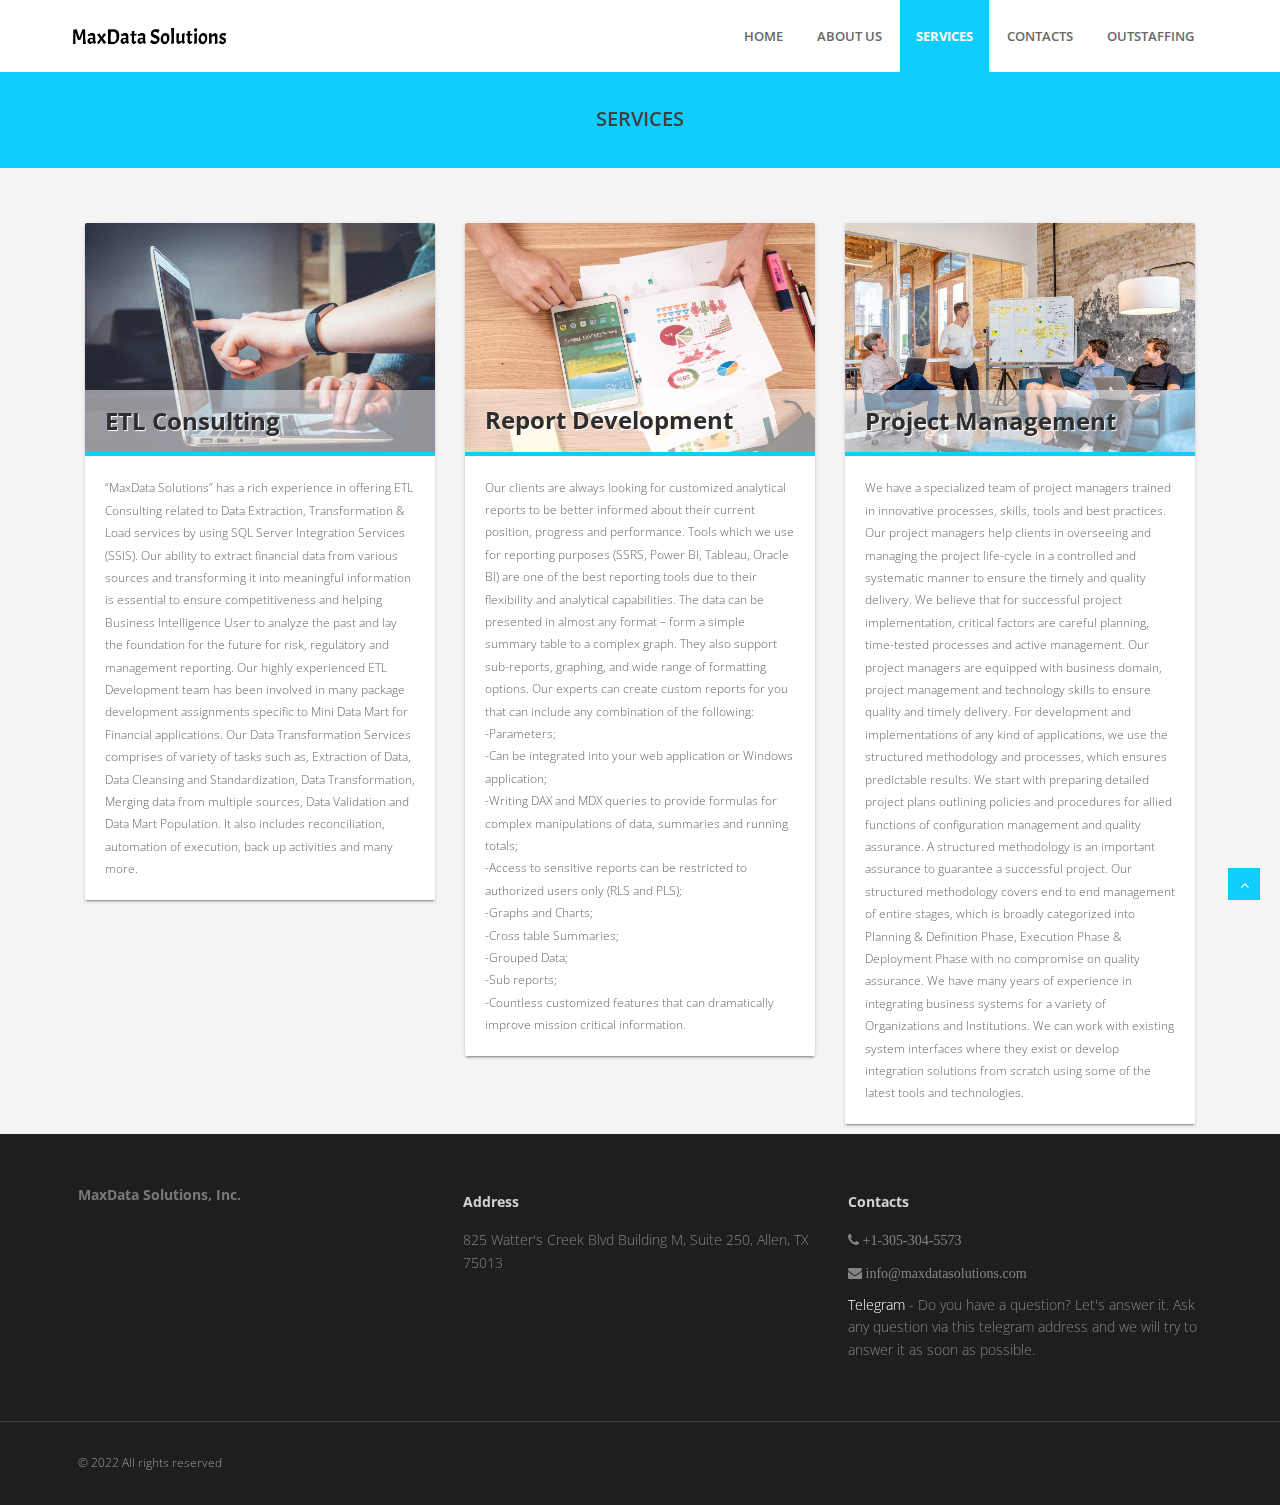
<file: services.html>
<!DOCTYPE html>

<head>

    <meta charset="utf-8">
    <meta name="viewport" content="width=device-width, initial-scale=1, maximum-scale=1">
    <meta http-equiv="X-UA-Compatible" content="IE=edge">

    <title>Services | MaxData Solutions </title>
    <meta name="description" content="">
    <meta property="og:type" content="website">
    <meta property="og:site_name" content="MaxData Solutions, Inc.">
    <!-- <meta property="og:url" content="https://maab.uz"> -->
    <meta property="og:title" content="Services">
    <meta property="og:description" content="">
    <!-- <meta property="og:image" content="https://maab.uz/logo.png"> -->

    <!-- <link href="/favicon.png" rel="shortcut icon" type="image/vnd.microsoft.icon"> -->

    <!--css libs-->
    <link href="https://fonts.googleapis.com/icon?family=Material+Icons" rel="stylesheet">
    <link rel="stylesheet" href="/assets/materialize/css/materialize.min.css" media="screen,projection" />
    <link href="/assets/css/bootstrap.min.css" rel="stylesheet" />
    <link href="/assets/css/fancybox/jquery.fancybox.css" rel="stylesheet">
    <link href="/assets/css/flexslider.css" rel="stylesheet" />
    <link href="/assets/css/style.css" rel="stylesheet" />
    <link href="/assets/css/global.css@version=1.0.1" rel="stylesheet" />
    <!--/css libs-->

    <script src="/assets/js/jquery.js"></script>
    <!-- HTML5 Shim and Respond.js IE8 support of HTML5 elements and media queries -->
    <!--[if lt IE 9]>
<script src="/vendor/js/html5shiv.js"></script>
<script src="/vendor/js/respond.min.js"></script>
<![endif]-->

</head>

<body>
    <div id="wrapper" class="home-page">
        <!-- start header -->
        <header>
            <div class="navbar navbar-default navbar-static-top">
                <div class="container">
                    <div class="navbar-header">
                        <button type="button" class="navbar-toggle" data-toggle="collapse" data-target=".navbar-collapse">
          <span class="icon-bar"></span>
          <span class="icon-bar"></span>
          <span class="icon-bar"></span>
        </button>
                        <a class="navbar-brand" href="/">
                            <img src="/logo.jpg" width="160px" alt="MaxData Solutions " />
                        </a>
                    </div>
                    <div class="navbar-collapse collapse ">




                        <ul class="nav navbar-nav main-menu">
                            <li class=""><a href="/">Home</a></li>

                            <li class=" ">
                                <a href="about.html">About us  </a>
                            </li>

                            <li class=" active">
                                <a href="services.html">Services  </a>
                            </li>

                            <li class=" ">
                                <a href="contacts.html">Contacts  </a>
                            </li>
                            <li class=" ">
                                <a href="outstaffing.html">Outstaffing  </a>
                            </li>
                        </ul>

                    </div>
                </div>
            </div>
        </header>
        <!-- end header -->

        <section id="inner-headline">
            <div class="container">
                <div class="row">
                    <div class="col-lg-12">
                        <h2 class="pageTitle">Services</h2>
                    </div>
                </div>
            </div>
        </section>
        <section id="content">
            <section class="section-padding" style="min-height:600px;">
                <div class="container">

                    <div class="publications services">
                        <div class="col-md-4 md-margin-bottom-40">
                            <div class="card small">
                                <div class="card-image">
                                    <img class="img-responsive" src="/files/original/publication/10.jpg" alt="ETL Consulting">
                                    <span class="card-title">ETL Consulting</span>
                                </div>
                                <div class="card-content">
                                    <p>&ldquo;MaxData Solutions&rdquo; has a rich experience in offering ETL Consulting related to Data Extraction, Transformation &amp; Load services by using SQL Server Integration Services (SSIS). Our ability to extract
                                        financial data from various sources and transforming it into meaningful information is essential to ensure competitiveness and helping Business Intelligence User to analyze the past and lay the foundation for the
                                        future for risk, regulatory and management reporting. Our highly experienced ETL Development team has been involved in many package development assignments specific to Mini Data Mart for Financial applications.
                                        Our Data Transformation Services comprises of variety of tasks such as, Extraction of Data, Data Cleansing and Standardization, Data Transformation, Merging data from multiple sources, Data Validation and Data Mart
                                        Population. It also includes reconciliation, automation of execution, back up activities and many more.</p>
                                </div>
                            </div>
                        </div>
                        <div class="col-md-4 md-margin-bottom-40">
                            <div class="card small">
                                <div class="card-image">
                                    <img class="img-responsive" src="/files/original/publication/11.jpg" alt="Report Development">
                                    <span class="card-title">Report Development</span>
                                </div>
                                <div class="card-content">
                                    <p>Our clients are always looking for customized analytical reports to be better informed about their current position, progress and performance. Tools which we use for reporting purposes (SSRS, Power BI, Tableau, Oracle
                                        BI) are one of the best reporting tools due to their flexibility and analytical capabilities. The data can be presented in almost any format &ndash; form a simple summary table to a complex graph. They also support
                                        sub-reports, graphing, and wide range of formatting options. Our experts can create custom reports for you that can include any combination of the following:</p>
                                    <p>-Parameters;</p>
                                    <p>-Can be integrated into your web application or Windows application;</p>
                                    <p>-Writing DAX and MDX queries to provide formulas for complex manipulations of data, summaries and running totals;</p>
                                    <p>-Access to sensitive reports can be restricted to authorized users only (RLS and PLS);</p>
                                    <p>-Graphs and Charts;</p>
                                    <p>-Cross table Summaries;</p>
                                    <p>-Grouped Data;</p>
                                    <p>-Sub reports;</p>
                                    <p>-Countless customized features that can dramatically improve mission critical information.</p>
                                </div>
                            </div>
                        </div>
                        <div class="col-md-4 md-margin-bottom-40">
                            <div class="card small">
                                <div class="card-image">
                                    <img class="img-responsive" src="/files/original/publication/12.jpg" alt="Project Management">
                                    <span class="card-title">Project Management</span>
                                </div>
                                <div class="card-content">
                                    <p>We have a specialized team of project managers trained in innovative processes, skills, tools and best practices. Our project managers help clients in overseeing and managing the project life-cycle in a controlled and
                                        systematic manner to ensure the timely and quality delivery. We believe that for successful project implementation, critical factors are careful planning, time-tested processes and active management. Our project
                                        managers are equipped with business domain, project management and technology skills to ensure quality and timely delivery. For development and implementations of any kind of applications, we use the structured
                                        methodology and processes, which ensures predictable results. We start with preparing detailed project plans outlining policies and procedures for allied functions of configuration management and quality assurance.
                                        A structured methodology is an important assurance to guarantee a successful project. Our structured methodology covers end to end management of entire stages, which is broadly categorized into Planning &amp; Definition
                                        Phase, Execution Phase &amp; Deployment Phase with no compromise on quality assurance. We have many years of experience in integrating business systems for a variety of Organizations and Institutions. We can work
                                        with existing system interfaces where they exist or develop integration solutions from scratch using some of the latest tools and technologies.</p>
                                </div>
                            </div>
                        </div>
                    </div>
                </div>
            </section>
        </section>

        <footer>
            <div class="container">
                <div class="row">
                    <div class="col-sm-4">
                        <div class="widget">
                            <address>
  <strong>MaxData Solutions, Inc.</strong><br>
</address>
                        </div>
                    </div>
                    <div class="col-sm-4">
                        <div class="widget">
                            <h5 class="widgetheading">Address</h5>
                            <p>825 Watter's Creek Blvd Building M, Suite 250, Allen, TX 75013</p>
                        </div>
                    </div>
                    <div class="col-sm-4">
                        <div class="widget">
                            <h5 class="widgetheading">Contacts</h5>
                            <p><i class="fa fa-phone"> +1-305-304-5573 </i></p>
                            <p><i class="fa fa-envelope"> info@maxdatasolutions.com </i></p>
                            <p><a href="https://telegram.me/maab_uz">Telegram</a> - Do you have a question? Let's answer it. Ask any question via this telegram address and we will try to answer it as soon as possible.</p>
                        </div>
                    </div>
                </div>
            </div>
            <div id="sub-footer">
                <div class="container">
                    <div class="row">
                        <div class="col-lg-12">
                            <div class="copyright">
                                <p>
                                    <span>&copy; 2022 All rights reserved</span>
                                </p>
                            </div>
                        </div>
                    </div>
                </div>
            </div>
        </footer>

        <!-- custom javascript code or any html -->
    </div>
    <a href="#" class="scrollup waves-effect waves-dark"><i class="fa fa-angle-up active"></i></a>
    <script src="/assets/js/jquery.easing.1.3.js"></script>
    <script src="/assets/materialize/js/materialize.min.js"></script>
    <script src="/assets/js/bootstrap.min.js"></script>
    <script src="/assets/js/jquery.fancybox.pack.js"></script>
    <script src="/assets/js/jquery.fancybox-media.js"></script>
    <script src="/assets/js/jquery.flexslider.js"></script>
    <script src="/assets/js/animate.js"></script>
    <!-- Vendor Scripts -->
    <script src="/assets/js/modernizr.custom.js"></script>
    <script src="/assets/js/jquery.isotope.min.js"></script>
    <script src="/assets/js/jquery.magnific-popup.min.js"></script>
    <script src="/assets/js/animate.js"></script>
    <script src="/assets/js/custom.js"></script>
    <script src="/vendor/form.min.js"></script>
    <script src="/assets/js/main.js"></script>
</body>

</html>
</file>
<file: assets/css/style.css>
/*
Author URI: http://webthemez.com/
Note: Licence under Creative Commons Attribution 3.0  
-------------------------------------------------------*/

@import url('http://fonts.googleapis.com/css?family=Noto+Serif:400,400italic,700|Open+Sans:400,600,700');
@import url('font-awesome.css');
@import url('animate.css');
body {
    font-family: 'Open Sans', Arial, sans-serif;
    font-weight: 300;
    line-height: 1.6em;
    color: #656565;
    font-size: 1.4em;
    background: #f5f5f5;
}

a {
    color: #10cdff;
    text-decoration: none;
}

a:active {
    outline: 0;
}

.clear {
    clear: both;
}

h1,
h2 {
    font-weight: 600;
    line-height: 1.1em;
    color: #252525;
    margin-bottom: 20px;
    text-transform: uppercase;
}

h3,
h4,
h5,
h6 {
    line-height: 1.1em;
    color: #212121;
    margin-bottom: 20px;
}

input,
button,
select,
textarea {
    border-radius: 0px !important;
}

.timetable {
    background: #2ab975;
    padding: 5px 23px;
}

.timetable hr {
    color: #fff;
    padding-top: 29px;
    margin-bottom: 20px !important;
}

.timetable dl {
    color: #fff;
}

.timetable dt {
    color: #fff;
}

.timetable dd {
    color: #fff;
}

#wrapper {
    width: 100%;
    margin: 0;
    padding: 0;
}

ul.withArrow {}

ul.withArrow li {}

ul.withArrow li span {
    margin-right: 10px;
    font-weight: 700;
    color: #10cdff;
    border: 1px solid;
    padding: 4px 8px;
    font-size: 11px;
    border-radius: 50%;
    height: 20px;
    width: 20px;
}

.widget {
    color: #858585;
}

.row,
.row-fluid {
    margin-bottom: 30px;
}

.row .row,
.row-fluid .row-fluid {
    margin-bottom: 30px;
}

.row.nomargin,
.row-fluid.nomargin {
    margin-bottom: 0;
}

.about-image img {
    width: 100%;
}

img.img-polaroid {
    margin: 0 0 20px 0;
}

.img-box {
    max-width: 100%;
}

.navbar-default .navbar-toggle {
    border-color: #ddd;
    margin-top: 16px;
}


/*  Header
==================================== */

.topbar {
    background-color: #1e1e1e;
    padding: 0;
    /* color:#fff; */
}

.topbar .container .row {
    margin: 0;
    padding: 0;
}

.topbar .container .row .col-md-12 {
    padding: 0;
}

.topbar p {
    margin: 0;
    display: inline-block;
    font-size: 13px;
    color: #f1f6ff;
}

.topbar p>i {
    margin-right: 5px;
}

.topbar p:last-child {
    text-align: right;
}

header .navbar {
    margin-bottom: 0;
}

.topbar li.topbar {
    display: inline;
    padding-right: 18px;
    line-height: 52px;
    transition: all .3s linear;
}

.topbar li.topbar:hover {
    color: #1bbde8;
}

.topbar ul.info i {
    color: #10cdff;
    font-size: 16px;
    font-style: normal;
    margin-right: 8px;
    display: inline-block;
    position: relative;
    top: 4px;
}

.topbar ul.info span {
    /* line-height: 42px; */
    /* display: inline-block; */
}

.topbar ul.info li {
    float: right;
    padding-left: 30px;
    color: #b0b0b0;
    font-size: 13px;
    line-height: 44px;
}

.topbar ul.info i span {
    color: #aaa;
    font-size: 13px;
    font-family: "Rpboto", sans-serif;
    font-weight: 400;
    line-height: 50px;
    padding-left: 18px;
}

.navbar-default {
    border: none;
}

.navbar-brand {
    color: #222;
    text-transform: uppercase;
    font-size: 24px;
    font-weight: 700;
    line-height: 1em;
    letter-spacing: -1px;
    margin-top: 21px;
    padding: 0 0 0 15px;
}

.navbar-default .navbar-brand {
    color: #5e5e5e;
    font-size: 24px;
    text-transform: uppercase;
}

header .navbar-collapse ul.navbar-nav {
    float: right;
    margin-right: 0;
}

header .navbar {
    min-height: 70px;
    padding: 18px 0;
    background: #ffffff;
}

.home-page header .navbar-default {
    background: #fff;
    /* position: absolute; */
    width: 100%;
}

header .nav li a:hover,
header .nav li a:focus,
header .nav li.active a,
header .nav li.active a:hover,
header .nav li a.dropdown-toggle:hover,
header .nav li a.dropdown-toggle:focus,
header .nav li.active ul.dropdown-menu li a:hover,
header .nav li.active ul.dropdown-menu li.active a {
    -webkit-transition: all .3s ease;
    -moz-transition: all .3s ease;
    -ms-transition: all .3s ease;
    -o-transition: all .3s ease;
    transition: all .3s ease;
}

header .navbar-default .navbar-nav>.open>a,
header .navbar-default .navbar-nav>.open>a:hover,
header .navbar-default .navbar-nav>.open>a:focus {
    -webkit-transition: all .3s ease;
    -moz-transition: all .3s ease;
    -ms-transition: all .3s ease;
    -o-transition: all .3s ease;
    transition: all .3s ease;
}

header .navbar {
    min-height: 62px;
    padding: 0;
}

header .navbar-nav>li {
    padding-bottom: 12px;
    padding-top: 12px;
    padding: 0 !important;
}

header .navbar-nav>li>a {
    /* padding-bottom: 6px; */
    /* padding-top: 5px; */
    margin-left: 2px;
    line-height: 40px;
    font-weight: 700;
    -webkit-transition: all .3s ease;
    -moz-transition: all .3s ease;
    -ms-transition: all .3s ease;
    -o-transition: all .3s ease;
    transition: all .3s ease;
}

.services {}

.dishes {
    background: #10cdff;
    padding: 35px 0;
    color: #1b1b1b;
}

.dropdown-menu li a:hover {
    color: #fff !important;
    background: #10cdff !important;
}

header .nav .caret {
    border-bottom-color: #29448e;
    border-top-color: #29448e;
}

.navbar-default .navbar-nav>.active>a,
.navbar-default .navbar-nav>.active>a:hover,
.navbar-default .navbar-nav>.active>a:focus {
    background-color: #fff;
}

.navbar-default .navbar-nav>.open>a,
.navbar-default .navbar-nav>.open>a:hover,
.navbar-default .navbar-nav>.open>a:focus {
    background-color: #fff;
}

.dropdown-menu {
    box-shadow: none;
    border-radius: 0;
    border: none;
}

.dropdown-menu li:last-child {
    padding-bottom: 0 !important;
    margin-bottom: 0;
}

header .nav li .dropdown-menu {
    padding: 0;
}

header .nav li .dropdown-menu li a {
    line-height: 28px;
    padding: 3px 12px;
}


/* --- menu --- */

.flex-caption p {
    line-height: 22px;
    font-weight: 300;
    color: #ffffff;
    text-transform: capitalize;
}

header .navigation {
    float: right;
}

header ul.nav li {
    border: none;
    margin: 0;
}

header ul.nav li a {
    font-size: 13px;
    border: none;
    font-weight: 600;
    text-transform: uppercase;
}

header ul.nav li ul li a {
    font-size: 12px;
    border: none;
    font-weight: 300;
    text-transform: uppercase;
}

.navbar .nav>li>a {
    color: #676767;
    text-shadow: none;
    border: 1px solid rgba(255, 255, 255, 0) !important;
}

.navbar .nav a:hover {
    background: none;
    color: #2e8eda;
}

.navbar .nav>.active>a,
.navbar .nav>.active>a:hover {
    background: none;
    font-weight: 700;
}

.navbar .nav>.active>a:active,
.navbar .nav>.active>a:focus {
    background: none;
    outline: 0;
    font-weight: 700;
}

.navbar .nav li .dropdown-menu {
    z-index: 2000;
}

header ul.nav li ul {
    margin-top: 1px;
}

header ul.nav li ul li ul {
    margin: 1px 0 0 1px;
}

.dropdown-menu .dropdown i {
    position: absolute;
    right: 0;
    margin-top: 3px;
    padding-left: 20px;
}

.navbar .nav>li>.dropdown-menu:before {
    display: inline-block;
    border-right: none;
    border-bottom: none;
    border-left: none;
    border-bottom-color: none;
    content: none;
}

.navbar-default .navbar-nav>.active>a,
.navbar-default .navbar-nav>.active>a:hover,
.navbar-default .navbar-nav>.active>a:focus {
    color: #ffffff;
    background: #10cdff;
    border-radius: 0;
}

.navbar-default .navbar-nav>li>a:hover,
.navbar-default .navbar-nav>li>a:focus {
    color: #1a1a1a;
    background-color: transparent;
}

ul.nav li.dropdown a {
    z-index: 1000;
    display: block;
}

select.selectmenu {
    display: none;
}

.pageTitle {
    color: #fff;
    margin: 30px 0 3px;
    display: inline-block;
    font-size: 20px;
}

#banner {
    width: 100%;
    background: #000;
    position: relative;
    margin: 0;
    padding: 0;
}


/*  Sliders
==================================== */


/* --- flexslider --- */

#main-slider:before {
    content: '';
    width: 100%;
    height: 100%;
    background: rgba(0, 0, 0, 0.65);
    z-index: 1;
    position: absolute;
    background: rgba(30, 30, 30, 0.31);
}

.flex-direction-nav a {
    display: none;
}

.flexslider {
    padding: 0;
    background: #fff;
    position: relative;
    zoom: 1;
}

.flex-direction-nav .flex-prev {
    left: 0px;
}

.flex-direction-nav .flex-next {
    right: 0px;
}

.flex-caption {
    zoom: 1;
    bottom: 198px;
    background-color: transparent;
    color: #fff;
    margin: 0;
    padding: 2px 25px 0px 30px;
    /* position: absolute; */
    left: 0;
    text-align: center;
    margin: 0 auto;
    right: 0px;
    display: inline-block;
    bottom: 10%;
    width: 50%;
    right: 0 !important;
    border-radius: 15px 15px 0 0;
}

.flex-caption h3 {
    color: #fff;
    letter-spacing: 0px;
    margin-bottom: 8px;
    text-transform: uppercase;
    font-size: 70px;
    font-weight: 700;
}

.flex-caption p {
    margin: 12px 0 18px;
    font-size: 20px;
    font-weight: 400;
}

.skill-home {
    margin-bottom: 50px;
}

.c1 {
    border: #ed5441 1px solid;
    background: #ed5441;
}

.c2 {
    border: #24c4db 1px solid;
    background: #24c4db;
}

.c3 {
    border: #1891EC 1px solid;
    background: #1891EC;
}

.c4 {
    border: #609cec 1px solid;
    background: #609cec;
}

.skill-home .icons {
    padding: 38px;
    width: 94px;
    height: 94px;
    color: #fff;
    font-size: 42px;
    font-size: 38px;
    text-align: center;
    -ms-border-radius: 50%;
    -moz-border-radius: 50%;
    -webkit-border-radius: 50%;
    border-radius: 0;
    display: inline-table;
    border: 4px solid #efefef;
    color: #ff5722;
    background: transparent;
    border-radius: 50%;
    background: #ffffff;
}

.skill-home h2 {
    padding-top: 20px;
    font-size: 36px;
    font-weight: 700;
}

.testimonial-solid {
    padding: 50px 0 60px 0;
    margin: 0 0 0 0;
    background: #FFFFFF;
    text-align: center;
}

.testi-icon-area {
    text-align: center;
    position: absolute;
    top: -84px;
    margin: 0 auto;
    width: 100%;
}

.testi-icon-area .quote {
    padding: 15px 0 0 0;
    margin: 0 0 0 0;
    background: #ffffff;
    text-align: center;
    color: #1891EC;
    display: inline-table;
    width: 70px;
    height: 70px;
    -ms-border-radius: 50%;
    -moz-border-radius: 50%;
    -webkit-border-radius: 50%;
    border-radius: 50%;
    font-size: 42px;
    border: 1px solid #1891EC;
    display: none;
}

.testi-icon-area .carousel-inner {
    margin: 20px 0;
}

.carousel-indicators {
    bottom: -30px;
}

.text-center img {
    margin: auto;
}

.aboutUs {
    padding: 40px 0;
    background: #F2F2F2;
}

img.img-center {
    margin: 0 auto;
    display: block;
    max-width: 100%;
}

.home-about {
    padding: 60px 0 0px;
}

.home-about hr {
    padding: 0;
    margin: 0;
}

.home-about .info-box {}


/* Testimonial
----------------------------------*/

.testimonial-area {
    padding: 0 0 0 0;
    margin: 0;
    background: url(../img/low-poly01.jpg) fixed center center;
    background-size: cover;
    -webkit-background-size: cover;
    -moz-background-size: cover;
    -ms-background-size: cover;
}

.testimonial-solid p {
    color: #000000;
    font-size: 16px;
    line-height: 30px;
    font-style: italic;
}

section.hero-text {
    background: #F4783B;
    padding: 50px 0 50px 0;
    color: #fff;
}

section.hero-text h1 {
    color: #fff;
}


/* Clients
------------------------------------ */

#clients {
    padding: 60px 0;
}

#clients .client .img {
    height: 76px;
    width: 138px;
    cursor: pointer;
    -webkit-transition: box-shadow .1s linear;
    -moz-transition: box-shadow .1s linear;
    transition: box-shadow .1s linear;
}

#clients .client .img:hover {
    cursor: pointer;
    /*box-shadow: 0px 0px 2px 0px rgb(155, 155, 155);*/
    border-radius: 8px;
}

#clients .client .client1 {
    background: url("../img/client1.png") 0 -75px;
}

#clients .client .client1:hover {
    background-position: 1px 0px;
}

#clients .client .client2 {
    background: url("../img/client2.png") 0 -75px;
}

#clients .client .client2:hover {
    background-position: -1px 0px;
}

#clients .client .client3 {
    background: url("../img/client3.png") 0 -76px;
}

#clients .client .client3:hover {
    background-position: 0px 0px;
}


/* Content
==================================== */

#content {
    position: relative;
    /* background: #ffffff; */
    padding: 50px 0 0px 0;
}

.cta-text {
    text-align: center;
    margin-top: 10px;
}

.big-cta .cta {
    margin-top: 10px;
}

.box {
    width: 100%;
}

.box-gray {
    background: #f8f8f8;
    padding: 20px 20px 30px;
}

.box-gray h4,
.box-gray i {
    margin-bottom: 20px;
}

.box-bottom {
    padding: 20px 0;
    text-align: center;
}

.box-bottom a {
    color: #fff;
    font-weight: 700;
}

.box-bottom a:hover {
    color: #eee;
    text-decoration: none;
}


/* Bottom
==================================== */

#bottom {
    background: #fcfcfc;
    padding: 50px 0 0;
}


/* twitter */

#twitter-wrapper {
    text-align: center;
    width: 70%;
    margin: 0 auto;
}

#twitter em {
    font-style: normal;
    font-size: 13px;
}

#twitter em.twitterTime a {
    font-weight: 600;
}

#twitter ul {
    padding: 0;
    list-style: none;
}

#twitter ul li {
    font-size: 20px;
    line-height: 1.6em;
    font-weight: 300;
    margin-bottom: 20px;
    position: relative;
    word-break: break-word;
}


/* page headline
==================================== */

#inner-headline {
    background: #10cdff;
    position: relative;
    margin: 0;
    padding: 0;
    color: #1891EC;
    border-top: 1px solid #10cdff;
}

#inner-headline h2.pageTitle {
    color: #3f3f3f;
    padding: 5px 0;
    display: block;
    text-align: center;
}


/* --- breadcrumbs --- */

#inner-headline ul.breadcrumb {
    margin: 40px 0;
    float: left;
}

#inner-headline ul.breadcrumb li {
    margin-bottom: 0;
    padding-bottom: 0;
}

#inner-headline ul.breadcrumb li {
    font-size: 13px;
    color: #fff;
}

#inner-headline ul.breadcrumb li i {
    color: #dedede;
}

#inner-headline ul.breadcrumb li a {
    color: #fff;
}

ul.breadcrumb li a:hover {
    text-decoration: none;
}


/* Forms
============================= */


/* --- contact form  ---- */

form#contactform input[type="text"] {
    width: 100%;
    border: 1px solid #f5f5f5;
    min-height: 40px;
    padding-left: 20px;
    font-size: 13px;
    padding-right: 20px;
    -webkit-box-sizing: border-box;
    -moz-box-sizing: border-box;
    box-sizing: border-box;
}

form#contactform textarea {
    border: 1px solid #f5f5f5;
    width: 100%;
    padding-left: 20px;
    padding-top: 10px;
    font-size: 13px;
    padding-right: 20px;
    -webkit-box-sizing: border-box;
    -moz-box-sizing: border-box;
    box-sizing: border-box;
}

form#contactform .validation {
    font-size: 11px;
}

#sendmessage {
    border: 1px solid #e6e6e6;
    background: #f6f6f6;
    display: none;
    text-align: center;
    padding: 15px 12px 15px 65px;
    margin: 10px 0;
    font-weight: 600;
    margin-bottom: 30px;
}

#sendmessage.show,
.show {
    display: block;
}

form#commentform input[type="text"] {
    width: 100%;
    min-height: 40px;
    padding-left: 20px;
    font-size: 13px;
    padding-right: 20px;
    -webkit-box-sizing: border-box;
    -moz-box-sizing: border-box;
    box-sizing: border-box;
    -webkit-border-radius: 2px 2px 2px 2px;
    -moz-border-radius: 2px 2px 2px 2px;
    border-radius: 2px 2px 2px 2px;
}

form#commentform textarea {
    width: 100%;
    padding-left: 20px;
    padding-top: 10px;
    font-size: 13px;
    padding-right: 20px;
    -webkit-box-sizing: border-box;
    -moz-box-sizing: border-box;
    box-sizing: border-box;
    -webkit-border-radius: 2px 2px 2px 2px;
    -moz-border-radius: 2px 2px 2px 2px;
    border-radius: 2px 2px 2px 2px;
}


/* --- search form --- */

.search {
    float: right;
    margin: 35px 0 0;
    padding-bottom: 0;
}

#inner-headline form.input-append {
    margin: 0;
    padding: 0;
}

.about-text h3 {
    font-size: 22px;
    padding-bottom: 20px;
}

.about-text .btn {
    margin-top: 20px;
    font-size: 15px;
    text-align: justify;
}

.about-image img {}

.about-text ul {
    margin-top: 30px;
    padding: 0;
}

.about-text li {
    margin-bottom: 10px;
    font-weight: bold;
    list-style: none;
}

.about-text-2 img {
    border: 5px solid #ddd;
    margin-bottom: 20px;
}

.about-text-2 p {
    margin-bottom: 20px;
}

#call-to-action {
    background: url(../images/bg/about.jpg) no-repeat;
    background-attachment: fixed;
    background-position: top center;
    padding: 100px 0;
    color: #fff;
}

.call-to-action h3 {
    font-size: 40px;
    letter-spacing: 15px;
    color: #fff;
    padding-bottom: 30px;
}

.call-to-action p {
    color: #999;
    padding-bottom: 20px;
}

.call-to-action .btn-primary {
    background-color: transparent;
    border-color: #999;
}

.call-to-action .btn-primary:hover {
    background-color: #151515;
    color: #999;
    border-color: #151515;
}

#call-to-action-2 {
    background-color: #efefef;
    padding: 50px 0;
}

#call-to-action-2 h3 {
    color: #05142b;
    font-size: 24px;
    font-weight: 600;
    text-transform: uppercase;
}

#call-to-action-2 p {
    color: #5f5f5f;
    font-size: 15px;
}

#call-to-action-2 .btn-primary {
    border-color: #FFFFFF;
    /* background: transparent; */
    margin-top: 50px;
    color: #fff;
}

section.section-padding.gray-bg {
    background: #ffffff;
    padding: 60px;
    color: #484848;
}

#accordion-alt3 .panel-heading h4 {
    font-size: 13px;
    line-height: 28px;
}

.panel .panel-heading h4 {
    font-weight: 400;
}

.panel-title {
    margin-top: 0;
    margin-bottom: 0;
    font-size: 15px;
    color: inherit;
}

.panel-group .panel {
    margin-bottom: 0;
    border-radius: 2px;
}

.panel {
    margin-bottom: 18px;
    background-color: #FFFFFF;
    border: 1px solid #f3f3f3;
    border-radius: 2px;
    -webkit-box-shadow: 0 1px 1px rgba(0, 0, 0, 0.05);
    box-shadow: 0 1px 1px rgba(0, 0, 0, 0.05);
}

#accordion-alt3 .panel-heading h4 a i {
    font-size: 17px;
    line-height: 18px;
    width: 18px;
    height: 18px;
    margin-right: 8px;
    color: #A0A0A0;
    text-align: center;
    border-radius: 50%;
    margin-left: 6px;
    font-weight: bold;
}

.progress.pb-sm {
    height: 6px!important;
}

.progress {
    box-shadow: inset 0 0 2px rgba(0, 0, 0, .1);
}

.progress {
    overflow: hidden;
    height: 18px;
    margin-bottom: 18px;
    background-color: #f5f5f5;
    border-radius: 2px;
    -webkit-box-shadow: inset 0 1px 2px rgba(0, 0, 0, 0.1);
    box-shadow: inset 0 1px 2px rgba(0, 0, 0, 0.1);
}

.progress .progress-bar.progress-bar-red {
    background: #ed5441;
}

.progress .progress-bar.progress-bar-green {
    background: #51d466;
}

.progress .progress-bar.progress-bar-lblue {
    background: #32c8de;
}


/* --- portfolio detail --- */

.top-wrapper {
    margin-bottom: 20px;
}

.info-blocks {
    margin-bottom: 15px;
    /* background: #efefef; */
}

.info-blocks i.icon-info-blocks {
    float: left;
    color: #10cdff;
    font-size: 40px;
    min-width: 50px;
    margin-top: 11px;
    text-align: center;
    /* background: #ffffff; */
    width: 72px;
    height: 72px;
    /* padding-top: 21px; */
    /* border: 1px solid #e0e0e0; */
    line-height: 75px;
}

.info-blocks .info-blocks-in {
    padding: 0 10px;
    overflow: hidden;
}

.info-blocks .info-blocks-in h3 {
    color: #202020;
    font-size: 20px;
    line-height: 28px;
    margin: 0px;
    margin-bottom: 8px;
    /* font-weight: bold; */
}

.info-blocks .info-blocks-in p {
    font-size: 14px;
}

blockquote {
    font-size: 16px;
    font-weight: 400;
    font-family: 'Noto Serif', serif;
    font-style: italic;
    padding-left: 0;
    color: #a2a2a2;
    line-height: 1.6em;
    border: none;
}

blockquote cite {
    display: block;
    font-size: 12px;
    color: #666;
    margin-top: 10px;
}

blockquote cite:before {
    content: "\2014 \0020";
}

blockquote cite a,
blockquote cite a:visited,
blockquote cite a:visited {
    color: #555;
}


/* --- pullquotes --- */

.pullquote-left {
    display: block;
    color: #a2a2a2;
    font-family: 'Noto Serif', serif;
    font-size: 14px;
    line-height: 1.6em;
    padding-left: 20px;
}

.pullquote-right {
    display: block;
    color: #a2a2a2;
    font-family: 'Noto Serif', serif;
    font-size: 14px;
    line-height: 1.6em;
    padding-right: 20px;
}


/* --- button --- */

.btn {
    text-align: center;
    color: #FFFFFF;
    background: #10cdff;
    border-color: #10cdff;
    width: 120px;
    border-radius: 0;
}

.btn-theme {
    color: #fff;
    background: transparent;
    border: 1px solid #fff;
    padding: 12px 30px;
    font-weight: bold;
}

.btn-theme:hover {
    color: #eee;
}


/* --- list style --- */

ul.general {
    list-style: none;
    margin-left: 0;
}

ul.link-list {
    margin: 0;
    padding: 0;
    list-style: none;
}

ul.link-list li {
    margin: 0;
    padding: 2px 0 2px 0;
    list-style: none;
}

footer {
    background: #1e1e1e;
}

footer ul.link-list li a {
    color: #8C8C8C;
}

footer ul.link-list li a:hover {
    color: #10cdff;
}


/* --- Heading style --- */

h4.heading {
    font-weight: 700;
}

.heading {
    margin-bottom: 30px;
}

.heading {
    position: relative;
}

.widgetheading {
    width: 100%;
    padding: 0;
    font-weight: bold;
}

#bottom .widgetheading {
    position: relative;
    border-bottom: #e6e6e6 1px solid;
    padding-bottom: 9px;
}

aside .widgetheading {
    position: relative;
    border-bottom: #e9e9e9 1px solid;
    padding-bottom: 9px;
}

footer .widgetheading {
    position: relative;
}

footer .widget .social-network {
    position: relative;
}

.team-member h4 {
    text-align: center;
    margin-bottom: 5px;
}

.team-member .deg {
    text-align: center;
    display: block;
}

#bottom .widget .widgetheading span,
aside .widget .widgetheading span,
footer .widget .widgetheading span {
    position: absolute;
    width: 60px;
    height: 1px;
    bottom: -1px;
    right: 0;
}

.panel-title>a {
    color: inherit;
    text-decoration: none;
    font-weight: 600;
}

.box-area {
    padding: 15px;
    background: #ffffff;
    margin-top: -21px;
    border: 2px solid #f3f3f3;
}

.box-area h3 {
    font-size: 17px;
    font-weight: 600;
}


/* --- Map --- */

.map {
    position: relative;
    margin-top: -50px;
    margin-bottom: 40px;
}

.map iframe {
    width: 100%;
    height: 450px;
    border: none;
}

.map-grid iframe {
    width: 100%;
    height: 350px;
    border: none;
    margin: 0 0 -5px 0;
    padding: 0;
}

ul.team-detail {
    margin: -10px 0 0 0;
    padding: 0;
    list-style: none;
}

ul.team-detail li {
    border-bottom: 1px dotted #e9e9e9;
    margin: 0 0 15px 0;
    padding: 0 0 15px 0;
    list-style: none;
}

ul.team-detail li label {
    font-size: 13px;
}

ul.team-detail li h4,
ul.team-detail li label {
    margin-bottom: 0;
}

ul.team-detail li ul.social-network {
    border: none;
    margin: 0;
    padding: 0;
}

ul.team-detail li ul.social-network li {
    border: none;
    margin: 0;
}

ul.team-detail li ul.social-network li i {
    margin: 0;
}

.navbar-brand i {
    color: #10cdff;
    font-size: 26px;
    margin-right: 5px;
    position: relative;
    top: 3px;
}

.pricing-title {
    background: #fff;
    text-align: center;
    padding: 10px 0 10px 0;
}

.pricing-title h3 {
    font-weight: 600;
    margin-bottom: 0;
}

.pricing-offer {
    background: #fcfcfc;
    text-align: center;
    padding: 40px 0 40px 0;
    font-size: 18px;
    border-top: 1px solid #e6e6e6;
    border-bottom: 1px solid #e6e6e6;
}

.pricing-box.activeItem .pricing-offer {
    color: #fff;
}

.pricing-offer strong {
    font-size: 78px;
    line-height: 89px;
}

.pricing-offer sup {
    font-size: 28px;
}

.pricing-container {
    background: #fff;
    text-align: center;
    font-size: 14px;
}

.pricing-container strong {
    color: #353535;
}

.pricing-container ul {
    list-style: none;
    padding: 0;
    margin: 0;
}

.pricing-container ul li {
    border-bottom: 1px solid #CFCFCF;
    list-style: none;
    padding: 15px 0 15px 0;
    margin: 0 0 0 0;
    color: #222;
}

.pricing-action {
    margin: 0;
    background: #fcfcfc;
    text-align: center;
    padding: 20px 0 30px 0;
}

.pricing-wrapp {
    margin: 0 auto;
    width: 100%;
    background: #fd0000;
}

.pricing-box-item {
    border: 1px solid #e6e6e6;
    background: #fcfcfc;
    position: relative;
    margin: 0 0 20px 0;
    padding: 0;
    -webkit-box-shadow: 0 2px 0 rgba(0, 0, 0, 0.03);
    -moz-box-shadow: 0 2px 0 rgba(0, 0, 0, 0.03);
    box-shadow: 0 2px 0 rgba(0, 0, 0, 0.03);
    -webkit-box-sizing: border-box;
    -moz-box-sizing: border-box;
    box-sizing: border-box;
    overflow: hidden;
}

.pricing-box-item .pricing-heading {
    background: #ffffff;
    text-align: center;
    padding: 50px 0;
    display: block;
}

.pricing-box-item.activeItem .pricing-heading {
    /* background: #f3f3f3; */
    text-align: center;
    border-bottom: none;
    display: block;
    color: #fff;
}

.pricing-box-item.activeItem .pricing-heading h3 {
    color: #fff;
}

.pricing-box-item .pricing-heading h3 strong {
    font-size: 28px;
    font-weight: 700;
    letter-spacing: -1px;
    color: #05142b;
}

.pricing-box-item .pricing-heading h3 {
    font-size: 32px;
    font-weight: 300;
    letter-spacing: -1px;
}

.pricing-box-item .pricing-terms {
    text-align: center;
    background: #fff;
    display: block;
    overflow: hidden;
    padding: 11px 0 5px;
    /* border-top: 2px solid #BBBBBB; */
    border-bottom: 2px dotted #CDCDCD;
}

.pricing-box-item .pricing-terms h6 {
    margin-top: 16px;
    color: #ff5722;
    font-size: 22px;
}

.pricing-box-item .icon .price-circled {
    margin: 10px 10px 10px 0;
    display: inline-block !important;
    text-align: center !important;
    color: #fff;
    width: 68px;
    height: 68px;
    padding: 12px;
    font-size: 16px;
    font-weight: 700;
    line-height: 68px;
    text-shadow: none;
    cursor: pointer;
    background-color: #888;
    border-radius: 64px;
    -moz-border-radius: 64px;
    -webkit-border-radius: 64px;
}

.pricing-box-item .pricing-action {
    margin: 0;
    text-align: center;
    padding: 30px 0 30px 0;
}

.pricing-action .btn {
    background: #ff5722;
    color: #fff;
}

.menuItem .menu {
    font-size: 20px;
    font-weight: 600;
    list-style: none;
    padding: 0 0 15px;
    margin-bottom: 20px;
    display: inline-block;
    color: #10cdff;
}

.menuItem .menu li {
    padding: 16px 30px 0px;
    margin-bottom: 0;
    display: inline-block;
    width: 100%;
    float: left;
    background: #ffffff;
    line-height: 30px;
    border-left: 2px solid #10cdff;
    border-radius: 0;
}

.menuItem .detail {
    font-size: 13px;
    color: #444;
    font-weight: normal;
}

.menuItem .price {
    font-size: 13px;
    float: right;
    font-weight: 600;
}


/* Testimonials */

.testimonials blockquote {
    background: #ffffff none repeat scroll 0 0;
    border: medium none;
    color: #666;
    display: block;
    font-size: 13px;
    line-height: 20px;
    padding: 15px;
    position: relative;
}

.testimonials blockquote::before {
    width: 0;
    height: 0;
    right: 0;
    bottom: 0;
    content: " ";
    display: block;
    position: absolute;
    border-bottom: 20px solid #fff;
    border-right: 0 solid transparent;
    border-left: 15px solid transparent;
    border-left-style: inset;
    /*FF fixes*/
    border-bottom-style: inset;
    /*FF fixes*/
}

.testimonials blockquote::after {
    width: 0;
    height: 0;
    right: 0;
    bottom: 0;
    content: " ";
    display: block;
    position: absolute;
    border-style: solid;
    border-width: 20px 20px 0 0;
    border-color: #c5c5c5 transparent transparent transparent;
}

.testimonials .carousel-info img {
    border: 1px solid #cccccc;
    border-radius: 150px !important;
    height: 75px;
    padding: 3px;
    width: 75px;
}

.testimonials .carousel-info {
    overflow: hidden;
}

.testimonials .carousel-info img {
    margin-right: 15px;
}

.testimonials .carousel-info span {
    display: block;
}

.testimonials span.testimonials-name {
    color: #10cdff;
    font-size: 16px;
    font-weight: 300;
    margin: 23px 0 7px;
}

.testimonials span.testimonials-post {
    color: #656565;
    font-size: 12px;
}


/* ===== Widgets ===== */


/* --- flickr --- */

.widget .flickr_badge {
    width: 100%;
}

.widget .flickr_badge img {
    margin: 0 9px 20px 0;
}

footer .widget .flickr_badge {
    width: 100%;
}

footer .widget .flickr_badge img {
    margin: 0 9px 20px 0;
}

.flickr_badge img {
    width: 50px;
    height: 50px;
    float: left;
    margin: 0 9px 20px 0;
}


/* --- Recent post widget --- */

.recent-post {
    margin: 20px 0 0 0;
    padding: 0;
    line-height: 18px;
}

.recent-post h5 a:hover {
    text-decoration: none;
}

.recent-post .text h5 a {
    color: #353535;
}

footer {
    padding: 50px 0 0 0;
    color: #f8f8f8;
}

footer a {
    color: #fff;
}

footer a:hover {
    color: #10cdff;
}

footer h1,
footer h2,
footer h3,
footer h4,
footer h5,
footer h6 {
    color: #d3d3d3;
}

footer address {
    line-height: 1.6em;
    color: #797979;
}

footer h5 a:hover,
footer a:hover {
    text-decoration: none;
}

ul.social-network {
    list-style: none;
    margin: 4px 0 0;
}

ul.social-network li {
    display: inline;
    margin: 0 5px;
    /* border: 1px solid #2D2D2D; */
    padding: 5px 0 0;
    width: 32px;
    display: inline-block;
    text-align: center;
    height: 32px;
    vertical-align: baseline;
}

#sub-footer {
    text-shadow: none;
    color: #dedede;
    padding: 0;
    padding-top: 30px;
    margin: 20px 0 0 0;
    background: #1e1e1e;
    border-top: 1px solid #3e3e3e;
}

#sub-footer p {
    margin: 0;
    padding: 0;
}

#sub-footer span {
    color: #9e9e9e;
}

.copyright {
    text-align: left;
    font-size: 12px;
}

#sub-footer ul.social-network {
    float: right;
}


/* scroll to top */

.scrollup {
    position: fixed;
    width: 32px;
    height: 32px;
    bottom: 0px;
    right: 20px;
    background: #10cdff;
}

a.scrollup {
    outline: 0;
    text-align: center;
}

a.scrollup:hover,
a.scrollup:active,
a.scrollup:focus {
    opacity: 1;
    text-decoration: none;
}

a.scrollup i {
    margin-top: 10px;
    color: #fff;
}

a.scrollup i:hover {
    text-decoration: none;
}

.absolute {
    position: absolute;
}

.relative {
    position: relative;
}

.aligncenter {
    text-align: center;
}

.aligncenter span {
    margin-left: 0;
}

.floatright {
    float: right;
}

.floatleft {
    float: left;
}

.floatnone {
    float: none;
}

.aligncenter {
    text-align: center;
}

img.pull-left,
.align-left {
    float: left;
    margin: 0 15px 15px 0;
}

.widget img.pull-left {
    float: left;
    margin: 0 15px 15px 0;
}

img.pull-right,
.align-right {
    float: right;
    margin: 0 0 15px 15px;
}

article img.pull-left,
article .align-left {
    float: left;
    margin: 5px 15px 15px 0;
}

article img.pull-right,
article .align-right {
    float: right;
    margin: 5px 0 15px 15px;
}

.clear-marginbot {
    margin-bottom: 0;
}

.marginbot10 {
    margin-bottom: 10px;
}

.marginbot20 {
    margin-bottom: 20px;
}

.marginbot30 {
    margin-bottom: 30px;
}

.marginbot40 {
    margin-bottom: 40px;
}

.clear-margintop {
    margin-top: 0;
}

.margintop10 {
    margin-top: 10px;
}

.margintop20 {
    margin-top: 20px;
}

.margintop30 {
    margin-top: 30px;
}

.margintop40 {
    margin-top: 40px;
}

.flex-control-paging li a {
    width: 14px;
    height: 14px;
    border-radius: 50%;
    background: #ffffff;
    text-indent: 50px;
    overflow: hidden;
}

.btn:hover,
.btn:focus {
    color: #FFF;
    text-decoration: none;
    background: #03a9d5;
    border-color: #03a9d5;
}


/*  Media queries 
============================= */

@media (min-width: 768px) and (max-width: 979px) {
    a.detail {
        background: none;
        width: 100%;
    }
    footer .widget form input#appendedInputButton {
        display: block;
        width: 91%;
        -webkit-border-radius: 4px 4px 4px 4px;
        -moz-border-radius: 4px 4px 4px 4px;
        border-radius: 4px 4px 4px 4px;
    }
    footer .widget form .input-append .btn {
        display: block;
        width: 100%;
        padding-right: 0;
        padding-left: 0;
        -webkit-box-sizing: border-box;
        -moz-box-sizing: border-box;
        box-sizing: border-box;
        margin-top: 10px;
    }
    ul.related-folio li {
        width: 156px;
        margin: 0 20px 0 0;
    }
}

@media (max-width: 767px) {
    .navbar-default .navbar-collapse {
        border-color: none;
        /* background: #05142b; */
    }
    .navbar-default .navbar-toggle .icon-bar {
        background-color: #868686;
        border-radius: 0;
    }
    .navbar-default .navbar-toggle:hover,
    .navbar-default .navbar-toggle:focus {
        background-color: rgba(221, 221, 221, 0);
    }
    .navbar-default .navbar-collapse,
    .navbar-default .navbar-form {
        border-color: rgba(255, 255, 255, 0.58);
        margin-top: 15px;
    }
    .flex-caption h3 {
        font-size: 28px;
    }
    body {
        padding-right: 0;
        padding-left: 0;
    }
    .navbar-brand {
        margin-top: 18px;
        border-bottom: none;
    }
    .navbar-header {
        /* margin-top: 20px; */
        border-bottom: none;
    }
    .navbar-nav {
        border-top: none;
        float: none;
        width: 100%;
    }
    .navbar .nav>.active>a,
    .navbar .nav>.active>a:hover {
        background: none;
        font-weight: 700;
        color: #10cdff;
    }
    header .navbar-nav>li {
        padding-bottom: 2px;
        padding-top: 3px;
    }
    header .nav li .dropdown-menu {
        margin-top: 0;
    }
    .dropdown-menu {
        position: absolute;
        top: 0;
        left: 40px;
        z-index: 1000;
        display: none;
        float: left;
        min-width: 160px;
        padding: 5px 0;
        margin: 2px 0 0;
        font-size: 13px;
        list-style: none;
        background-color: #fff;
        background-clip: padding-box;
        border: 1px solid #f5f5f5;
        border: 1px solid rgba(0, 0, 0, .15);
        border-radius: 0;
        -webkit-box-shadow: 0 6px 12px rgba(0, 0, 0, .175);
        box-shadow: 0 6px 12px rgba(0, 0, 0, .175);
    }
    li.active {
        border: none;
        overflow: hidden;
        /* background: #2e8eda; */
    }
    .box {
        border-bottom: 1px solid #e9e9e9;
        padding-bottom: 20px;
    }
    .flexslider .slide-caption {
        width: 90%;
        padding: 2%;
        position: absolute;
        left: 0;
        bottom: -40px;
    }
    #inner-headline .breadcrumb {
        float: left;
        clear: both;
        width: 100%;
    }
    .breadcrumb>li {
        font-size: 13px;
    }
    ul.portfolio li article a i.icon-48 {
        width: 20px;
        height: 20px;
        font-size: 16px;
        line-height: 20px;
    }
    .left-sidebar {
        border-right: none;
        padding: 0 0 0 0;
        border-bottom: 1px dotted #e6e6e6;
        padding-bottom: 10px;
        margin-bottom: 40px;
    }
    .right-sidebar {
        margin-top: 30px;
        border-left: none;
        padding: 0 0 0 0;
    }
    footer .col-lg-1,
    footer .col-lg-2,
    footer .col-lg-3,
    footer .col-lg-4,
    footer .col-lg-5,
    footer .col-lg-6,
    footer .col-lg-7,
    footer .col-lg-8,
    footer .col-lg-9,
    footer .col-lg-10,
    footer .col-lg-11,
    footer .col-lg-12 {
        margin-bottom: 20px;
    }
    #sub-footer ul.social-network {
        float: left;
    }
    [class*="span"] {
        margin-bottom: 20px;
    }
}

@media (max-width: 480px) {
    .bottom-article a.pull-right {
        float: left;
        margin-top: 20px;
    }
    .search {
        float: left;
    }
    .flexslider .flex-caption {
        display: none;
    }
    .cta-text {
        margin: 0 auto;
        text-align: center;
    }
    ul.portfolio li article a i {
        width: 20px;
        height: 20px;
        font-size: 14px;
    }
}

.tab-section .col {}

.tab-section .container {
    padding: 15px;
    border: 1px solid #eaeaea;
    background: #fff;
}

.active .collapsible-header {
    color: #10cdff;
}

span.color {
    color: #10cdff;
    text-transform: uppercase;
}

.input-field label {
    color: #888;
    font-size: 14px;
}

.input-field {
    position: relative;
    margin-top: 1rem;
    float: left;
    width: 100%;
}

.alert-danger {
    float: left;
}

.list1 li {
    list-style-type: square !important;
}
</file>
